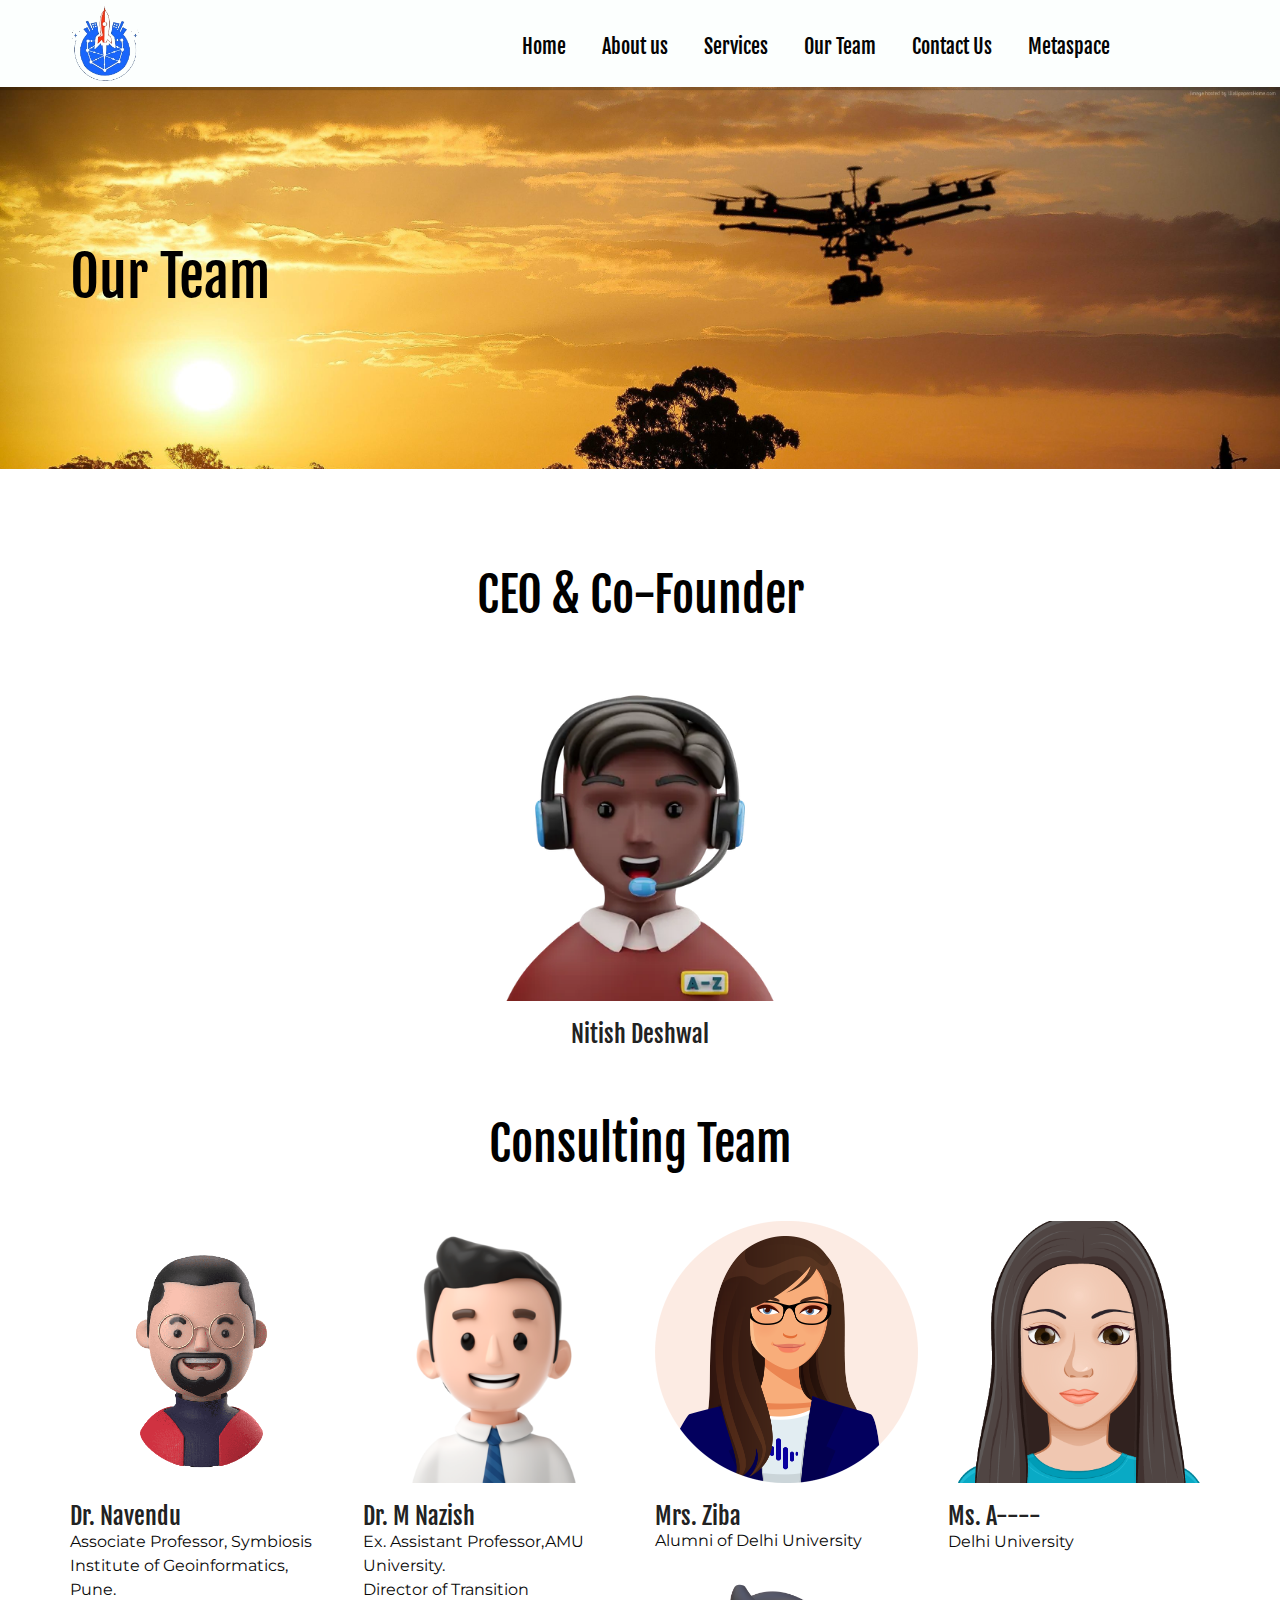
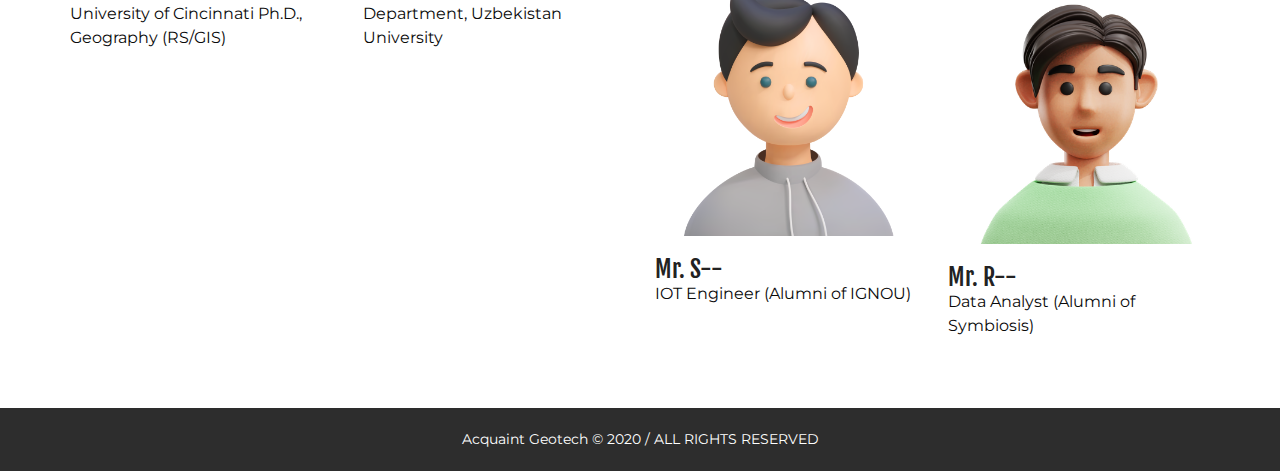
<file: new/new/team.html>
<!doctype html>
<html>

<head>
<meta charset="UTF-8">
<meta http-equiv="X-UA-Compatible" content="IE=edge">
<meta name="viewport" content="width=device-width, initial-scale=1">
<title>Acquaint Geotech</title>
<link href="style.css" rel="stylesheet" type="text/css">
<link href="bootstrap.css" rel="stylesheet" type="text/css">
<link href="font-awesome.min.css" rel="stylesheet" type="text/css">
<link href="color.css" rel="stylesheet" type="text/css">
<link href="responsive.css" rel="stylesheet" type="text/css">
<link href="prettyPhoto.css" rel="stylesheet" type="text/css">
<link href="owl.carousel.css" rel="stylesheet" type="text/css">
<link href="prettyPhoto.css" rel="stylesheet" type="text/css">
</head>
<body>
<div id="wrapper"> 
  <!--HEADER START-->
  <header id="header">
    
    <section class="logo-row">
      <div class="container"> <strong class="logo" ><a href="index-2.html"><img style="width:70px;" src="images/Logo-new.png" alt="logo"></a></strong>
        <div class="navigation-section">
          <nav class="navbar navbar-inverse">
            <div class="navbar-header">
              <button type="button" class="navbar-toggle" data-toggle="collapse" data-target=".navbar-collapse"> <span class="icon-bar"></span> <span class="icon-bar"></span> <span class="icon-bar"></span> </button>
            </div>
            <div id="navbar" class="collapse navbar-collapse">
              <ul class="nav navbar-nav" id="nav-id">
                <li><a href="index.html">Home</a></li>
               <li><a href="about.html">About us</a></li>
                <li><a href="services.html">Services</a></li>

                <li><a href="team.html">Our Team</a></li>
                <li><a href="contact.html">Contact Us</a></li>
                <li><a href="meta.html">Metaspace</a></li>

              </ul>
            </div>
          </nav>
        </div>
      </div>
    </section>
  </header>
  <!--HEADER END--> 
  
  <!--INNER BANNER START-->
  <div id="inner-banner">
    <div class="container">
      <h1 style="color: black;">Our Team</h1>
    </div>
  </div>
  <!--INNER BANNER END-->
  
  <div id="main"> 
    
    
    <!--PROVIDE SECTION START-->
    <section class="team-new">
      <div class="container">
        <div class="heading-center"> 
          <h2 style="color:black; margin-bottom:30px;">CEO & Co-Founder</h2>
            <div class="col-md-4 col-sm-4">
            </div>
          <div class="col-md-4 col-sm-4">
          <div class="provide-box"> <img src="images/AVN.webp" alt="img"></div>
              <div class="caption">
                <div class="holder">
                  <h4><a href="services-detail.html">Nitish Deshwal  </a></h4>
                 </div>
              </div>
            </div>
             <div class="col-md-4 col-sm-4">
            </div>
        </div>
        
    <div class="heading-center"> 
          <h2 style="color:black; margin-bottom:30px; margin-top:50px;">Consulting Team</h2>
        </div>
        
        <div class="row">
         
   		 <div class="col-md-3 col-sm-3">
            <div class="provide-box"> <img src="images/av15.png" alt="img"></div>
            <div class="caption">
                <div class="holder">
                  <h4><a href="services-detail.html">Dr. Navendu </a></h4>
                  <p>Associate Professor, Symbiosis Institute of Geoinformatics, Pune.<br>
                  University of Cincinnati Ph.D., Geography (RS/GIS) <br><br><br><br><br></p>
                </div>
              </div>
          </div>
		   <div class="col-md-3 col-sm-3">
            <div class="provide-box"> <img src="images/av7.png" alt="img"></div>
            <div class="caption">
                <div class="holder">
                  <h4><a href="services-detail.html">Dr. M Nazish</a></h4>
                  <p>Ex. Assistant Professor,AMU University.
                  <br>Director of Transition Department, Uzbekistan University<br><br><br><br><br></P>
                </div>
              </div>
          </div>
          <div class="col-md-3 col-sm-3">
            <div class="provide-box"> <img src="images/avg4.png" alt="img"></div>
            <div class="caption">
                <div class="holder">
                  <h4><a href="services-detail.html">Mrs. Ziba </a></h4>
                  <p>Alumni of Delhi University</p>
                  <p> </p>
                </div>
              </div>
          </div>
          
         
		  <div class="col-md-3 col-sm-3">
            <div class="provide-box"> <img src="images/avg2.png" alt="img"></div>
            <div class="caption">
                <div class="holder">
                  <h4><a href="services-detail.html">Ms. A---- </a></h4>
                  <p>Delhi University</p>
                  
                </div>
              </div>
          </div>
          <br>
          <br>
          <div class="col-md-3 col-sm-3">
            <div class="provide-box"> <img src="images/av8.webp" alt="img"></div>
            <div class="caption">
                <div class="holder">
                  <h4><a href="services-detail.html">Mr. S--</a></h4>
                  <p>IOT Engineer (Alumni of IGNOU)</p>
				  <p> </p>
                </div>
              </div>
          </div>
		   <div style="margin-top:30px;" class="row">
         <div class="col-md-3 col-sm-3">
            <div class="provide-box"> <img src="images/av9.webp" alt="img"></div>
            <div class="caption">
                <div class="holder">
                  <h4><a href="services-detail.html">Mr. R--</a></h4>
                  <p>Data Analyst (Alumni of Symbiosis)</p>
				  <p> </p>
                  </div>
              </div>
          </div>
		 </div>
		 
		 </div>
         
         
         
        
        
         
      </div>
       
    </section> 
    <!--PROVIDE SECTION END--> 
   
  
  
  <!--FOOTER START-->
<footer>
   <section class="footer-section-3">
      <div class="container"> 
      	<div style="text-align:center;"><strong class="copyrights">Acquaint Geotech &copy; 2020 / ALL RIGHTS RESERVED</strong></div>
        <!--<div class="pull-right"><strong class="copyrights">Design by : Star Web Maker</strong></div>-->
      </div>
    </section>
  </footer>
  <!--FOOTER END--> 
</div>
<script src="jquery.js"></script> 
<script src="bootstrap.min.js"></script> 
<script src="owl.carousel.min.js"></script> 
<script src="jquery.prettyPhoto.js"></script> 
<script src="custom.js"></script>
</body>


</html>
</file>
<file: new/new/style.css>
@import url('https://fonts.googleapis.com/css?family=Fjalla+One|Montserrat:300,400,400i,500,600,700');
/*

End of Table of Conten*/
html{
	overflow-x: hidden;

}
.textbox{
	box-shadow: 0px 0px 10px 10px  rgba(226, 226, 226, 0.8);
	border: 2px solid black;
}
body {
	margin: 0;
	padding: 0;
	font-family: 'Montserrat', sans-serif;
}
body h1, body h2, body h3, body h4, body h5, body h6 {
	font-family: 'Fjalla One', sans-serif;
	color: #222;
	margin: 0;
}
#nav-id li::-webkit-outer-spin-button,
#nav-id li::-webkit-inner-spin-button {
	-webkit-appearance: none;
	margin: 0;
}
#nav-id li a:hover{
	color:#0a0a0a;
	font-weight:100;
}
#nav-id li:hover{
	transform: scale(1.5);
}

body h1 {
	font-size: 56px;
	margin: 0;
}
body h2 {
	font-size: 48px;
	margin: 0;
}
body h3 {
	font-size: 30px;
	margin: 0;
}
body h4 {
	font-size: 24px;
	margin: 0;
}
body h5 {
	margin: 0;
}
body h6 {
	font-size: 16px;
	margin: 0;
}
body p {
	font-size: 16px;
	line-height: 24px;
	color: #0a0a0a;
	margin: 0 0 20px 0;
	font-family: 'Montserrat', sans-serif;
}
.heading-center {
	float: left;
	width: 100%;
	text-align: center;
	margin-bottom: 20px;
}
.heading-left {
	float: left;
	width: 100%;
	text-align: left;
	margin-bottom: 20px;
}
.heading-center span, .heading-left span {
	display: block;
	font: 400 20px/24px 'Montserrat', sans-serif;
	padding: 0 0 5px 0;
}
.text-box {
	float: left;
	width: 100%;
	position: relative;
}
.btn-row {
	display: block;
	width: 100%;
	float: left;
	text-align: center;
}
body .padd-top-100 {
	padding-top: 100px;
}
/*******************************HEADER START********************************/
#header {
	float: left;
	width: 100%;
	position: relative;
}
.topbar {
	float: left;
	width: 100%;
	padding: 14px 0;
}
.topbar .left-box {
	float: left;
}
.topbar .left-box ul {
	padding: 0;
	margin: 0;
	list-style: none;
}
.topbar .left-box ul li {
	float: left;
	padding: 0 20px 0 0;
	font: 400 16px/30px 'Montserrat', sans-serif;
	color: #040404;
}
.topbar .left-box ul li img {
	float: left;
	margin: 8px 8px 0 0;
}
.topbar .left-box ul li a {
	text-decoration: none;
	font: 400 16px/30px 'Montserrat', sans-serif;
	color: #040404;
}
.head-social {
	float: right;
}
.head-social ul {
	padding: 0;
	margin: 0;
	list-style: none;
}
.head-social ul li {
	float: left;
	padding: 0 0 0 5px;
}
.head-social ul li a {
	display: block;
	width: 33px;
	height: 33px;
	border-radius: 3px;
	text-align: center;
	line-height: 33px;
	background: #4a4a4a;
	font-size: 16px;
	color: #fff;
	text-decoration: none;
}
.logo-row {
	float: left;
	width: 100%;
	padding: 5px 0 5px 0;
	box-shadow: 0 3px 1px 0 rgba(0,0,0,0.19);
}
strong.logo {
	float: left;
}
.navigation-section {
	margin-right: 100px;
	/* padding: 0px 10px 20px; */
	font-size: 24px;
}

/******* Navigation Mobile Effects ***********/
.navbar-toggle .icon-bar:nth-of-type(2) {
	top: 1px;
}
.navbar-toggle .icon-bar:nth-of-type(3) {
	top: 2px;
}
.navbar-toggle .icon-bar {
	position: relative;
	transition: all 500ms ease-in-out;
}
.navbar-toggle.active .icon-bar:nth-of-type(1) {
	top: 6px;
	transform: rotate(45deg);
}
.navbar-toggle.active .icon-bar:nth-of-type(2) {
	background-color: transparent;
}
.navbar-toggle.active .icon-bar:nth-of-type(3) {
	top: -6px;
	transform: rotate(-45deg);
}
.overlay {
	display: none;
	background-color: #000;
	bottom: 0;
	left: 0;
	opacity: 0.85;
	position: fixed;
	right: 0;
	top: 0;
	z-index: 499;
}
/******* Navigation Mobile Effects ***********/

#nav-id {
	position: relative;
	z-index: 999;
}
#nav-id li {
	float: left;
}
#nav-id li.active {
	position: relative;
}
#nav-id li.active:before {
	content: '';
	position: absolute;
	left: 0;
	right: 0;
	margin: auto;
	bottom: -27px;
	width: 100%;
	height: 2px;
	background: #fff;
}
#nav-id li a {
	font-family: 'Fjalla One', sans-serif;
	font-size: 20px;
	line-height: 16px;
	font-weight: 400;
	color: #040404;
	text-decoration: none;
	padding: 0 18px;
	display: block;
	position: relative;
	z-index: 99;
}
#nav-id li:last-child a {
	padding: 0 0 0 18px;
}
.navigation-section .navbar-nav > li > a .caret {
	margin-left: 4px;
}
#nav-id li.current_page_item a {
	color: #fff;
	background: #222;
}
#nav-id li ul li.active a {
	color: #fff;
	padding: 8px 10px;
}
#nav-id li.active ul li a {
	background: none;
	color: #333;
}
#nav-id li ul {
	display: none;
	position: absolute;
	left: 0;
	top: 43px;
	min-width: 195px;
	margin: 0;
	border-radius: 0;
	box-shadow: none;
	border: 0;
	border-top: 2px solid #4a4a4a;
	background: #fafafa;
	box-shadow: 0 5px 12px rgba(0,0,0,0.10);
	-moz-box-shadow: 0 5px 12px rgba(0,0,0,0.10);
	-webkit-box-shadow: 0 5px 12px rgba(0,0,0,0.10);
	padding: 0;
	list-style: none;
	z-index: 999;
}
#nav-id li ul li > ul {
	position: absolute;
	left: 100%;
	top: 0;
	width: 200px;
	padding: 0;
	margin: 0;
	box-shadow: none;
	border-radius: 0;
}
#nav-id li ul li {
	float: none;
	width: 100%;
	padding: 0;
	margin: 0;
	background: none;
	position: relative;
}
#nav-id li ul li a:before {
	content: '';
	position: absolute;
	left: 0;
	top: 0;
	width: 0;
	height: 100%;
	color: #fff;
	z-index: -1;
	transition: all 0.5s ease-in;
	-moz-transition: all 0.5s ease-in;
	-webkit-transition: all 0.5s ease-in;
}
#nav-id li ul li a:hover:before {
	width: 100%;
}
#nav-id li ul li a:hover {
	color: #fff;
	background: #4a4a4a;
}
#nav-id li ul li a .fa {
	float: right;
	line-height: 18px;
}
#nav-id li ul li a {
	font-family: 'Fjalla One', sans-serif;
	white-space: normal;
	background: none;
	font-size: 13px;
	line-height: 20px;
	font-weight: 400;
	color: #222;
	text-align: left;
	padding: 8px 20px;
	display: block;
	margin: 0;
	position: relative;
	z-index: 9;
}
#nav-id li ul li:last-child a {
	padding: 8px 20px;
}
.navigation-section .navbar-inverse {
	background-color: transparent;
	border-color: transparent;
}
.navigation-section .navbar {
	border-radius: 0;
}
.navigation-section .navbar {
	border: 0;
	margin: 34px 0 0 0;
	min-height: 0;
	float: right;
}
.navigation-section .navbar-inverse .navbar-collapse, .navbar-inverse .navbar-form {
	background: none;
	padding: 0;
}
.navigation-section .navbar-inverse .navbar-nav > .active > a, .navigation-section .navbar-inverse .navbar-nav > .active > a:hover, .navigation-section .navbar-inverse .navbar-nav > .active > a:focus {
	color: #222;
	background: none;
}
.navigation-section .navbar-inverse .navbar-nav > .open > a, .navigation-section .navbar-inverse .navbar-nav > .open > a:hover, .navigation-section .navbar-inverse .navbar-nav > .open > a:focus {
	background: none;
}
/*******************************HEADER END********************************/


/*************************************BANNER START*************************************/
#banner {
	float: left;
	width: 100%;
	position: relative;
}
#banner img {
	display: block;
	width: 100%;
}
#banner .caption {
	position: absolute;
	left: 0;
	top: 240px;
	width: 100%;
}
#banner .caption .holder {
	width: 100%;

	/* float: left; */
}
#banner .caption strong {
	display: block;
	font: 400 31px/31px 'Montserrat', sans-serif;
	color: #fff;
	text-shadow: 0 0 4px rgba(0,0,0,0.4);
	padding: 0 0 15px 0;
	
}
#banner .caption h1 {
	display: block;
	font: 400 70px/100px 'Fjalla One', sans-serif;
	color: #fff;
	margin: 0 0 25px 0;
	text-shadow: 0 0 4px rgba(0,0,0,0.4);
	font-size: 100px;
}
#banner .caption a.btn-more {
	float: left;
	border-radius: 3px;
	padding: 18px 45px;
	text-decoration: none;
	color: #010101;
	
	font: 400 16px/16px 'Montserrat', sans-serif;
	background: linear-gradient(to left , rgb(225, 2, 2), rgb(250, 164, 102),rgb(252,252,252));
}
#banner .caption a.btn-more:active{
	transform: scale(0.9);
}
#banner .caption a.btn-more:hover{
	background: linear-gradient(to right , rgb(225, 2, 2), rgb(250, 164, 102),rgb(252,252,252));
	color:#222;
	transform: scale(1.5);
}
/*************************************BANNER END*************************************/

/******************************HOME ABOUT US SECTION START*******************************/
.home-about-section {
	float: left;
	width: 100%;
	padding: 100px 0;
	background: linear-gradient(to left , rgb(225, 2, 2), rgb(250, 164, 102),rgb(252,252,252));
}
.home-about-section .text-box h2{
	margin: 0 0 30px 0;
	padding-top: 5vw;

}
.welcome-icon-row {
	float: left;
	width: 100%;
}
.welcome-icon-row a {
	float: left;
	width: 97px;
	height: 97px;
	margin: 0 30px 30px 0;
}
.welcome-icon-row a:hover {
	background: #4a4a4a;
}
.home-about-section .text-box a.btn-more {
	float: left;
	border: 1px solid;
	border-radius: 3px;
	padding: 17px 45px;
	text-decoration: none;
	font: 400 16px/16px 'Montserrat', sans-serif;
}
.text-box a.btn-more:hover {
	color: #fff;
	text-decoration: none;
}
.home-about-section .thumb {
	float: left;
	width: 100%;
	position: relative;
}
.home-about-section .thumb img {
	width: 100%;
	display: block;
	margin: 0px 0 0 0;
}
.home-about-section .thumb:before {
	content: '';
	position: absolute;
	right: 0;
	top: 0;
	width: 20px;
	height: 100%;
	z-index: 99;
}
.home-about-section .thumb:after {
	content: '';
	position: absolute;
	right: 0;
	top: 0;
	width: 100%;
	height: 20px;
	z-index: 99;
}
.home-about-section .thumb:hover{
	transform:  scale(1.3);
	transition: 500ms;
}
.home-about-section .thumb:hover:before{
	right:inherit;
	
	left:0;
}
.home-about-section .thumb:hover img{
	margin:0;
}
.home-about-section .thumb span {
	position: relative;
	float: left;
	width: 100%;
}
.home-about-section .thumb span:before {
	content: '';
	position: absolute;
	left: 0;
	bottom: 0;
	width: 100%;
	height: 48px;
	background: url(../images/welcome-img-shadow.png) no-repeat left bottom;
}
/******************************HOME ABOUT US SECTION END*******************************/

/**********************************WELCOME SECTION START***********************************/
.welcome-section {
	float: left;
	width: 100%;
	padding: 100px 0 0px 0;
	background: url(images/welcome-bg.jpg) no-repeat left top/cover;
	margin-bottom:100px;

}
.welcome-section .heading-center span, .welcome-section .heading-center h2 {
	color: #f9f8f8;
}
.welcome-section .welcome-box {
	float: left;
	
	width: 100%;
	background: #fff;
	padding: 18px 20px 20px 20px;
	height: 200px;
	box-sizing: border-box;
	-moz-box-sizing: border-box;
	-webkit-box-sizing: border-box;
	position: relative;
	margin-bottom: 30px;
	overflow: hidden;
}
.welcome-box .holder h2 a{
	text-decoration: none;
}
.welcome-section .welcome-box:before {
	content: '';
	position: absolute;
	left: 0;
	top: 0;
	width: 0;
	height: 100%;
}
.welcome-section .welcome-box:hover{
	transform:  scale(1.3);
	transition: 500ms;
}

.heading-center h2 a{
	text-decoration: none;
}

.post-box{
	margin-bottom:25px;
}

.welcome-section .welcome-box .holder {
	float: left;
	width: 100%;
	position: relative;
}
.welcome-section .welcome-box h3 {
	float: left;
	margin: 0 0 10px 0;
}
.welcome-section .welcome-box h3 a {
	text-decoration: none;
	line-height: 40px;
}
.welcome-section .welcome-box h3 a span {
	display: block;
}
.welcome-section .welcome-box b {
	margin-right: 10px;
}
#landscape{
	display: flex;
	justify-content: center;
	align-items: center;
	margin-left: 43.5vh;
}
.welcome-section .welcome-box b.icon-1 {
	float: right;
	width: 70px;
	height: 66px;
	border-radius: 8px;
	border: 1px solid #d6d6d6;
	background-image: url(../images/w-icon-1.png);
	background-repeat: no-repeat;
	background-position: 0 0;
	position: relative;
}
.welcome-section .welcome-box b:before {
	content: '';
	position: absolute;
	right: -100%;
	width: 100%;
	height: 1px;
	top: 0;
	bottom: 0;
	margin: auto;
}
.welcome-section .welcome-box b.icon-2 {
	float: right;
	width: 70px;
	height: 66px;
	border-radius: 8px;
	border: 1px solid #d6d6d6;
	background-image: url(../images/w-icon-2.png);
	background-repeat: no-repeat;
	background-position: 0 0;
	position: relative;
}
.welcome-section .welcome-box b.icon-3 {
	float: right;
	width: 70px;
	height: 66px;
	border-radius: 8px;
	border: 1px solid #d6d6d6;
	background-image: url(../images/w-icon-3.png);
	background-repeat: no-repeat;
	background-position: 0 0;
	position: relative;
}
.welcome-section .welcome-box b.icon-4 {
	float: right;
	width: 70px;
	height: 66px;
	border-radius: 8px;
	border: 1px solid #d6d6d6;
	background-image: url(../images/w-icon-4.png);
	background-repeat: no-repeat;
	background-position: 0 0;
	position: relative;
}
.welcome-section .welcome-box b.icon-5 {
	float: right;
	width: 70px;
	height: 66px;
	border-radius: 8px;
	border: 1px solid #d6d6d6;
	background-image: url(../images/w-icon-5.png);
	background-repeat: no-repeat;
	background-position: 0 0;
	position: relative;
}
.welcome-section .welcome-box b.icon-6 {
	float: right;
	width: 70px;
	height: 66px;
	border-radius: 8px;
	border: 1px solid #d6d6d6;
	background-image: url(../images/w-icon-6.png);
	background-repeat: no-repeat;
	background-position: 0 0;
	position: relative;
}
.welcome-section .welcome-box p {
	clear: both;
	margin: 0 0 15px 0;
}
.welcome-section .welcome-box a.btn-more {
	background-image: url(../images/arrow-icon.png);
	background-repeat: no-repeat;
	background-position: 110px 7px;
	display:block;
	text-decoration: none;
	font: 400 19px/19px 'Montserrat', sans-serif;
    padding-top: 15px;
}
/* .welcome-section .welcome-box:hover a.btn-more {
	 background-position: 95px 4px;
	 color: #fff; 
} */
.welcome-section .welcome-box:hover p, .welcome-section .welcome-box:hover h3 a {
	color: #fff;
}
.welcome-section .welcome-box:hover b.icon-1, .welcome-section .welcome-box:hover b.icon-2, .welcome-section .welcome-box:hover b.icon-3, .welcome-section .welcome-box:hover b.icon-4, .welcome-section .welcome-box:hover b.icon-5, .welcome-section .welcome-box:hover b.icon-6 {
	background-color: #fff;
	background-position: 0 -66px;
}
.welcome-section .welcome-box:hover:before {
	width: 100%;
}
.services {
	background: none;
}
.services .welcome-box {
	border: 1px solid #ccc;
}
.services .pagination-box {
	margin: 30px 0 0 0;
}
/**********************************WELCOME SECTION END***********************************/

/********************************EVENT SECTION START********************************/
.event-section {
	float: left;
	width: 100%;
	padding: 100px 0 100px 0;
}
.event-detail .post-author-box {
	padding: 0;
	margin: 0;
	border: 0;
}
.event-detail .comment-form {
	margin: 20px 0 0 0;
}
.event-detail-row {
	position: absolute;
	left: 0;
	bottom: 0;
	background: rgba(0,0,0,0.7);
	padding: 20px 0;
	width: 100%;
}
.event-detail-row ul {
	padding: 0 0 0 20px;
	margin: 0;
	list-style: none;
}
.event-detail-row ul li {
	float: left;
	padding: 0 20px 0 0;
	font: 300 14px/14px 'Montserrat', sans-serif;
	color: #fff;
}
.event-detail-row ul li .fa {
	font-size: 16px;
	padding: 0 8px 0 0;
}
.blog-detail .frame {
	position: relative;
}
.event-section .event-box {
	float: left;
	width: 100%;
	position: relative;
	margin-bottom: 70px;
}
.event-section .event-box:hover .frame img{
	opacity:0.6;
}
.event-section .event-box:hover .text-box{
	width:300px;
	top:30px;
}
.event-section .event-box:hover .text-box h3 a{
	text-decoration:none;
}
.event-section .event-box .frame {
	float: left;
	box-shadow: 0 2px 5px 0 rgba(0,0,0,0.29);
	background:#000;
}
.event-section .event-box .text-box {
	width: 290px;
	border: 1px solid #ccc;
	padding: 30px 16px;
	background: #fff;
	position: absolute;
	right: 0;
	top: 40px;
}
.event-section .event-box .text-box h3 {
	margin: 0 0 15px 0;
}
.event-section .event-box .text-box h3 a {
	line-height: 36px;
	text-decoration: none;
}
.event-section .event-box .text-box span.loaction {
	display: block;
	font: 400 14px/24px 'Montserrat', sans-serif;
	color: #777;
	position: relative;
	padding: 0 0 10px 20px;
}
.event-section .event-box .text-box span.loaction .fa {
	position: absolute;
	left: 0;
	top: 3px;
	font-size: 16px;
}
.event-section .event-box .time-row {
	float: left;
	width: 100%;
	border-bottom: 1px solid #ccc;
	border-top: 1px solid #ccc;
	padding: 14px 0;
	margin: 0 0 15px 0;
}
.event-section .event-box b.date {
	float: left;
	font: 400 14px/23px 'Montserrat', sans-serif;
	color: #777;
	margin: 0 20px 0 0;
}
.event-section .event-box b.time {
	float: left;
	font: 400 14px/23px 'Montserrat', sans-serif;
	color: #777;
}
.event-section .event-box b img {
	float: left;
	margin: 0 12px 0 0;
}
.event-section .event-box a.btn-read {
	background: url(../images/arrow-icon.png) no-repeat 105px -8px;
	text-decoration: none;
	font: 400 16px/16px 'Montserrat', sans-serif;
	color: #222;
	display: block;
}
.event-section .event-box a.btn-read:hover{
	background: url(../images/arrow-icon.png) no-repeat 100px -8px;
}
.event-section a.btn-more {
	display: inline-block;
	padding: 16px 45px;
	color: #fff;
	border-radius: 3px;
	text-decoration: none;
	font: 400 16px/16px 'Montserrat', sans-serif;
}
.event-section a.btn-more:hover{
	background:#222;
	color:#fff;
}
/********************************EVENT SECTION END********************************/

/***********************************PORTFOLIO SECTION START**********************************/
.portfolio-section {
	float: left;
	width: 100%;
	padding: 0 0 100px 0;
}
.portfolio-box {
	float: left;
	width: 100%;
	margin-bottom: 8px;
}
.portfolio-box .frame {
	float: left;
	width: 100%;
	box-shadow: 0 2px 5px rgba(0,0,0,0.3);
	-moz-box-shadow: 0 2px 5px rgba(0,0,0,0.3);
	-webkit-box-shadow: 0 2px 5px rgba(0,0,0,0.3);
	position: relative;
	overflow: hidden;
}
.portfolio-box .frame .caption {
	position: absolute;
	left: 0;
	top: 0;
	width: 100%;
	height: 100%;
}
.portfolio-box .frame .caption:before {
	content: '';
	position: absolute;
	left: 0;
	right: 0;
	margin: auto;
	top: -100%;
	width: 100%;
	height: 50%;
	opacity: 0.5;
}
.portfolio-box .frame .caption:after {
	content: '';
	position: absolute;
	left: 0;
	right: 0;
	margin: auto;
	bottom: -100%;
	width: 100%;
	height: 50%;
	opacity: 0.5;
}
.portfolio-box .frame img {
	display: block;
	width: 100%;
}
.portfolio-section .container-fluid {
	padding: 0;
}
.portfolio-section .col-md-4 {
	padding: 0 4px;
}
.portfolio-box .frame a.zoom {
	position: absolute;
	left: 0;
	right: 0;
	top: 0;
	bottom: 0;
	margin: auto;
	background: url(../images/zoom-icon.png) no-repeat center center;
	width: 75px;
	height: 75px;
	z-index: 9;
	opacity: 0;
}
.portfolio-box .frame:hover .caption:before {
	top: 0;
}
.portfolio-box .frame:hover .caption:after {
	bottom: 0;
}
.portfolio-box .frame:hover a.zoom {
	opacity: 1;
}
.portfolio-section a.btn-more {
	display: inline-block;
	color: #fff;
	border-radius: 5px;
	padding: 15px 90px;
	font: 400 16px/16px 'Montserrat', sans-serif;
	text-decoration: none;
	margin: 52px 0 0 0;
}
/***********************************PORTFOLIO SECTION END**********************************/

/*************************************BLOG SECTION START**************************************/
.blog-section {
	float: left;
	width: 100%;
	padding: 0 0 75px 0;
}
.blog-section .holder {
	width: 1470px;
	margin: 0 auto;
	display: block;
	overflow: hidden;
}
.blog-section .post-box {
	float: left;
	width: 100%;
}
.blog-section .post-box:hover .frame img{
	opacity:0.6;
}
.blog-section .post-box:hover .text-box h3 a, .blog-section .post-box:hover .text-box h4 a{
	text-decoration:none
}
.blog-section .post-box:hover .detail-row ul li a{
	color:#222;
}
.blog-section .post-box:hover .text-box a.btn-more{
	color:#222;
	text-decoration:none;
}
.blog-section .post-box .frame {
	float: left;
	width: 100%;
	margin: 0 0 25px 0;
	position: relative;
	background:#000;
}
.blog-section .post-box .frame strong.date {
	position: absolute;
	left: 0;
	top: 0;
	width: 53px;
	height: 52px;
	font: 400 16px 'Montserrat', sans-serif;
	color: #fff;
	text-align: center;
	padding: 5px 0 0 0;
}
.blog-section .post-box .frame strong.date span {
	display: block;
	font-weight: 300;
}
.blog-section .post-box .frame img {
	display: block;
	width: 100%;
	height: auto;
}
.blog-section .post-box .text-box {
	float: left;
	width: 100%;
}
.blog-section .post-box .text-box h3 {
	margin: 0 0 15px 0;
}
.blog-section .post-box .detail-row {
	float: left;
	width: 100%;
	padding: 0 0 10px 0;
}
.blog-section .post-box .detail-row ul {
	padding: 0;
	margin: 0;
	list-style: none;
}
.blog-section .post-box .detail-row ul li {
	float: left;
	padding: 0;
	position: relative;
}
.blog-section .post-box .detail-row ul>li+li:before {
	padding: 0 18px;
	content: "//";
}
.blog-section .post-box .detail-row ul li a {
	text-decoration: none;
	font: 400 14px/14px 'Montserrat', sans-serif;
}
.blog-section .post-box a.btn-more {
	float: left;
	font: 400 16px/16px 'Montserrat', sans-serif;
	text-decoration: none;
}
.blog-section .post-box a.btn-more:hover {
	background: none;
}
.blog-section .post-box .text-box h4 {
	margin: 0 0 15px 0;
}
.blog-section .post-box .text-box p {
	margin: 0 0 15px 0;
}
.blog-page {
	padding: 100px 0;
}
.blog-page .post-box .text-box {
	border-top: 2px solid;
	padding: 15px 0 0 0;
}
.blog-page .post-box .text-box h4 {
	position: relative;
	margin: 0 0 30px 0;
	clear: both;
}
.blog-page .post-box .text-box h4:before {
	content: '';
	position: absolute;
	left: 0;
	bottom: -14px;
	width: 34px;
	height: 2px;
}
.blog-section.blog-page .post-box a.btn-more {
	color: #222;
}
.blog-page .post-box .frame {
	margin: 0;
}
.blog-page .post-box {
	margin-bottom: 50px;
}
.blog-page .pagination-box {
	margin: 10px 0 0 0;
}
/*************************************BLOG SECTION END**************************************/

/********************FOOTER SECTION START*********************/
#footer {
	float: left;
	width: 100%;
	background: #313131;
	padding: 60px 0 0 0;
}
.footer-section-1 {
	float: left;
	width: 100%;
}
.footer-box {
	float: left;
	width: 100%;
}
.footer-box h4 {
	color: #fff;
	margin: 0 0 25px 0;
}
.footer-box p {
	color: #ccc;
}
.footer-social {
	float: left;
	width: 100%;
}
.footer-social ul {
	padding: 0;
	margin: 0;
	list-style: none;
}
.footer-social ul li {
	float: left;
	padding: 0 0 0 5px;
}
.footer-social ul li a {
	display: block;
	width: 33px;
	height: 33px;
	border-radius: 3px;
	text-align: center;
	line-height: 33px;
	background: #4a4a4a;
	font-size: 16px;
	color: #fff;
	text-decoration: none;
}
.links-widget {
	float: left;
	width: 100%;
}
.links-widget ul {
	padding: 0;
	margin: 0;
	list-style: none;
}
.links-widget ul li {
	display: block;
	overflow: hidden;
	line-height: 14px;
	padding: 20px 0 0 0;
}
.links-widget ul li:first-child {
	padding: 0;
}
.links-widget ul li a {
	font: 400 14px/14px 'Montserrat', sans-serif;
	color: #ccc;
	text-decoration: none;
}
.links-widget ul li a:hover{
	color:#fff;
}
.links-widget ul li a .fa {
	padding: 0 10px 0 0;
	font-size: 18px;
}
.footer-box .recent-widget {
	float: left;
	width: 100%;
}
.footer-box .recent-widget ul {
	padding: 0;
	margin: 0;
	list-style: none;
}
.footer-box .recent-widget ul li {
	display: block;
	overflow: hidden;
	padding: 20px 0 0 0;
}
.footer-box .recent-widget ul li:hover .thumb img{
	opacity:0.7;
}
.footer-box .recent-widget ul li:first-child {
	padding: 0;
}
.footer-box .recent-widget ul li .thumb {
	float: left;
	background:#000;
	margin: 0 15px 0 0;
}
.footer-box .recent-widget ul li .thumb img {
	display: block;
	width: 100%;
}
.footer-box .recent-widget ul li .text-col {
	overflow: hidden;
}
.footer-box .recent-widget ul li .text-col h6 a {
	text-decoration: none;
	display: block;
	color: #fbfbfb;
}
.footer-box .recent-widget ul li .text-col h6 {
	font: 400 14px/18px 'Montserrat', sans-serif;
	margin: 0 0 0 0;
}
.footer-box .recent-widget ul li:hover .text-col h6 a{
	text-decoration:none;
}
.footer-box .recent-widget ul li:hover .text-col span{
	color:#fff;
}
.footer-box .recent-widget ul li .text-col span {
	display: block;
	color: #919191;
	font: 400 14px/14px 'Montserrat', sans-serif;
}
.footer-gallery {
	float: left;
	width: 100%;
}
.footer-gallery ul {
	padding: 0;
	margin: 0 -14px 0 0;
	list-style: none;
}
.footer-gallery ul li {
	float: left;
	overflow: hidden;
	border-radius: 3px;
	margin: 0 14px 14px 0;
	background:#000;
}
.footer-gallery ul li:hover img{
	opacity:0.5;
}
.footer-section-2 {
	float: left;
	width: 100%;
	margin: 10px 0 60px 0;
}
.footer-section-2 strong.title {
	display: block;
	font: 400 24px/24px 'Fjalla One', sans-serif;
	color: #fff;
	padding: 0 0 10px 0;
}
.footer-section-2 span {
	display: block;
	font: 400 14px/14px 'Montserrat', sans-serif;
	color: #ccc;
}
.footer-section-2 form {
	float: left;
	width: 100%;
}
.footer-section-2 form input[type="text"] {
	float: left;
	width: 100%;
	height: 45px;
	border-radius: 5px;
	border: 0;
	padding: 0 40px;
	box-sizing: border-box;
	-moz-box-sizing: border-box;
	-webkit-box-sizing: border-box;
	font: 400 14px 'Montserrat', sans-serif;
	color: #777;
}
.footer-section-2 form input[type="submit"] {
	float: left;
	width: 100%;
	border-radius: 5px;
	height: 45px;
	border: 0;
	font: 400 16px 'Montserrat', sans-serif;
	color: #fff;
}
.footer-section-2 form input[type="submit"]:hover{
	background:#fff;
	color:#222;
}
.footer-section-2 form input::-webkit-input-placeholder {
 color:#777;
 opacity:1;
}
.footer-section-2 form input:-moz-placeholder {
 color:#777;
 opacity:1;
}
.footer-section-2 form input::-moz-placeholder {
 color:#777;
 opacity:1;
}
.footer-section-2 form input:-ms-input-placeholder {
 color:#777;
 opacity:1;
}
.footer-section-3 {
	float: left;
	width: 100%;
	background: #2d2d2d;
	padding: 20px 0;
}
.footer-section-3 strong.copyrights {
	font: 400 14px/23px 'Montserrat', sans-serif;
	color: #fff;
}
.footer-menu {
	float: right;
}
.footer-menu ul {
	padding: 0;
	margin: 0;
	list-style: none;
}
.footer-menu ul li {
	float: left;
	padding: 0;
}
.footer-menu ul li a {
	text-decoration: none;
	font: 400 14px/14px 'Fjalla One', sans-serif;
	color: #ccc;
}
.footer-menu ul > li + li::before {
	padding: 0 15px;
	content: "|";
	color: #ccc;
}
.footer-menu ul li a:hover {
	text-decoration: none;
}
/********************FOOTER SECTION END*********************/

/*****************************INNER BANNER START******************************/
#inner-banner {
	float: left;
	width: 100%;
	background: url(images/drone.jpg) no-repeat left top/cover;
	padding: 160px 0;
}
#inner-banner h1 {
	float: left;
	color: #fff;
}
#inner-banner .breadcrumb {
	float: right;
	margin: 10px 0 0 0;
	padding: 0;
	list-style: none;
	background: none;
}
#inner-banner .breadcrumb li {
	float: left;
	padding: 0;
	font: 400 24px/24px 'Montserrat', sans-serif;
	color: #fff;
}
#inner-banner .breadcrumb > li + li::before {
	padding: 0 6px;
	color: #fff;
	content: "//";
}
#inner-banner .breadcrumb li a {
	text-decoration: none;
	font: 400 24px/24px 'Montserrat', sans-serif;
	color: #fff;
}
.drone-2{
	width: 40%;
	height: 40%;
	margin-left: 58%;
}
/*****************************INNER BANNER END******************************/

/**********************************PAGINATION SECTION START***********************************/
.pagination-box {
	float: left;
	width: 100%;
}
.pagination-box .pagination {
	display: block;
	padding-left: 0;
	margin: 0;
	border-radius: 0;
	text-align: center;
}
.pagination-box .pagination > li {
	display: inline-block;
	padding: 0 2px;
}
.pagination-box .pagination > li:first-child > a, .pagination-box .pagination > li:first-child > span {
	margin-left: 0;
	border-top-left-radius: 3px;
	border-bottom-left-radius: 3px;
}
.pagination-box .pagination > li > a, .pagination > li > span {
	position: relative;
	float: left;
	padding: 8px 15px;
	margin: 0;
	border-radius: 3px;
	font: 300 20px/20px 'Montserrat', sans-serif;
	color: #777;
	text-decoration: none;
	background-color: #fff;
	border: 1px solid #ccc;
}
.pagination-box .pagination > li > a:hover, .pagination-box .pagination > li > span:hover, .pagination-box .pagination > li > a:focus, .pagination-box .pagination > li > span:focus {
	color: #fff;
	border-color: transparent;
}
.pagination-box .pagination li.active a {
	color: #fff;
	border-color: transparent;
}
.event-section .pagination-box {
	margin: 30px 0 0 0;
}
/**********************************PAGINATION SECTION END***********************************/

/*****************************EQUIPMENT SECTION START*****************************/
.equipment-section {
	float: left;
	width: 100%;
	padding: 100px 0;
}
.equipment-box {
	float: left;
	width: 100%;
	margin-bottom: 30px;
}
.equipment-box:hover .text-box h3 a{
	text-decoration:none;
}
.equipment-box:hover .text-box a.btn-video{
	background:#222;
	color:#fff;
}
.equipment-box .frame {
	float: left;
	width: 100%;
	background:#000;
	margin-bottom: 30px;
}
.equipment-box:hover .frame img{
	opacity:0.5;
}
.equipment-box .frame img {
	display: block;
	width: 100%;
}
.equipment-box .text-box {
	float: left;
	width: 100%;
}
.equipment-box .text-box h3 {
	margin: 0 0 15px 0;
}
.equipment-box .text-box .list-box {
	float: left;
	width: 100%;
	margin: 0 0 25px 0;
}
.equipment-box .text-box .list-box ul {
	padding: 0;
	margin: 0;
	list-style: none;
}
.equipment-box .text-box .list-box ul li {
	display: block;
	padding: 15px 0 0 0;
	overflow: hidden;
}
.equipment-box .text-box .list-box ul li:first-child {
	padding: 0;
}
.equipment-box .text-box .list-box ul li strong.title {
	float: left;
	width: 188px;
	font: 400 16px/16px 'Montserrat', sans-serif;
	color: #222;
}
.equipment-box .text-box .list-box ul li span {
	float: left;
	font: 400 14px/14px 'Montserrat', sans-serif;
	color: #777;
}
.equipment-box .text-box a.btn-video {
	float: left;
	border-radius: 3px;
	padding: 17px 35px;
	font: 400 16px/16px 'Montserrat', sans-serif;
	color: #fff;
	text-decoration: none;
}
.equipment-section .pagination-box {
	margin: 30px 0 0 0;
}
/*****************************EQUIPMENT SECTION END*****************************/

/*********************************VIDEO SECTION START**********************************/
.video-section {
	float: left;
	width: 100%;
	padding: 100px 0;
}
.video-box {
	float: left;
	width: 100%;
	position: relative;
	margin-bottom: 30px;
	overflow:hidden;
}
.video-box:hover img{
	transform:scale(1.1);
	-moz-transform:scale(1.1);
	-webkit-transform:scale(1.1);
}
.video-box img {
	display: block;
	width: 100%;
}
.video-box a.btn-play {
	position: absolute;
	left: 0;
	right: 0;
	top: 0;
	bottom: 0;
	margin: auto;
	background: url(../images/btn-play.png) no-repeat left top;
	width: 62px;
	height: 63px;
	outline: none;
}
.video-box iframe {
	width: 100%;
	height: 400px;
	border: 0;
}
.video-box .modal-header {
	border: 0;
	padding: 0;
}
.video-box .close {
	float: right;
	font-size: 21px;
	font-weight: bold;
	color: #000;
	width: 30px;
	height: 30px;
	text-shadow: none;
	opacity: 1;
	position: absolute;
	right: -30px;
	top: 0;
	background: #fff;
	border-radius: 100%;
}
.video-section a.btn-more {
	display: inline-block;
	border-radius: 5px;
	padding: 15px 60px;
	font: 400 16px/16px 'Montserrat', sans-serif;
	color: #fff;
	text-decoration: none;
	margin: 30px 0 0 0;
}
.video-section a.btn-more:hover{
	background:#222;
}
/*********************************VIDEO SECTION END**********************************/

/***********************************CONTACT SECTION START***********************************/
.contact-section {
	float: left;
	width: 100%;
	padding: 100px 0;
}
#main{
	background: linear-gradient(to right bottom , rgb(150, 0, 0), rgb(251, 125, 35),rgb(252,252,252));
}
.contact-section .holder {
	float: left;
	width: 100%;
	background: #fff;
	box-shadow: 0 0 8px 8px rgba(0,0,0,0.2);
	-moz-box-shadow: 0 0 8px 8px rgba(0,0,0,0.2);
	-webkit-box-shadow: 0 0 8px 8px rgba(0,0,0,0.2);
	border: 1px solid #ccc;
	padding-bottom: 50px;
}
.contact-section .holder form {
	float: left;
	width: 100%;
	padding: 40px 20px;
}
.contact-section .holder form h3 {
	text-shadow: 0 5px 5px rgba(0,0,0,0.11);
	margin: 0 0 0 0;
}
.contact-section .holder form input[type="text"] {
	float: left;
	width: 100%;
	height: 45px;
	padding: 0 20px;
	border-radius: 4px;
	background: #eee;
	border: 1px solid #ccc;
	box-sizing: border-box;
	-moz-box-sizing: border-box;
	-webkit-box-sizing: border-box;
	font: 400 16px 'Montserrat', sans-serif;
	color: #777;
	margin: 0 0 35px 0;
}
.contact-section .holder form textarea {
	float: left;
	width: 100%;
	height: 220px;
	padding: 18px 20px;
	border-radius: 4px;
	background: #eee;
	border: 1px solid #ccc;
	box-sizing: border-box;
	-moz-box-sizing: border-box;
	-webkit-box-sizing: border-box;
	font: 400 16px 'Montserrat', sans-serif;
	color: #777;
	margin: 0 0 30px 0;
	resize: none;
}
.contact-section .holder form input[type="submit"] {
	float: left;
	border-radius: 4px;
	padding: 16px 80px;
	color: #fff;
	border: 0;
	font: 400 16px 'Montserrat', sans-serif;
}
.contact-section .holder form input::-webkit-input-placeholder {
 color:#777;
 opacity:1;
}
.contact-section .holder form input:-moz-placeholder {
 color:#777;
 opacity:1;
}
.contact-section .holder form input::-moz-placeholder {
 color:#777;
 opacity:1;
}
.contact-section .holder form input:-ms-input-placeholder {
 color:#777;
 opacity:1;
}
.contact-section .holder form textarea::-webkit-input-placeholder {
 color:#777;
 opacity:1;
}
.contact-section .holder form textarea:-moz-placeholder {
 color:#777;
 opacity:1;
}
.contact-section .holder form textarea::-moz-placeholder {
 color:#777;
 opacity:1;
}
.contact-section .holder form textarea:-ms-input-placeholder {
 color:#777;
 opacity:1;
}
.contact-box {
	float: left;
	width: 100%;
	background-image: url(../images/contact-bg.png);
	background-repeat: no-repeat;
	background-position: left top;
	padding: 120px 30px 54px 30px;
}
.contact-box ul {
	padding: 0;
	margin: 0;
	list-style: none;
}
.contact-box ul li {
	display: block;
	padding: 35px 0;
	border-top: 1px solid #fff;
	position: relative;
}
.contact-box ul li:first-child {
	border: 0;
	padding: 0 0 40px 0;
}
.contact-box ul li img {
	float: left;
	margin: 0 15px 0 0;
}
.contact-box ul li .text-col {
	overflow: hidden;
}
.contact-box ul li a {
	text-decoration: none;
	display: block;
	font: 300 14px/14px 'Montserrat', sans-serif;
	color: #030303;
	padding: 0 0 5px 0;
}
.contact-box ul li p {
	font: 300 14px 'Montserrat', sans-serif;
	color: #030303;
	margin: 0 0 5px 0;
}
.contact-box ul li h4 {
	margin: 0 0 10px 0;
	color: #030303;
}
.contact-section .heading-left {
	margin-bottom: 35px;
}
/***********************************CONTACT SECTION END***********************************/

/*****************************************PROVIDE SECTION START*****************************************/
.provide-section {
	float: left;
	width: 100%;
	height: 504px;
	background: url(../images/provide-bg.jpg) no-repeat left top;
	padding: 100px 0 0 0;
	margin-bottom: 198px;
}

.team-new {
	float: left;
	width: 100%;
	padding: 100px 0 0 0;
	margin-bottom: 50px;
}



.provide-section .heading-center span, .provide-section .heading-center h2 {
	color: #fff;
}
.provide-box {
	float: left;
	width: 100%;
	overflow: hidden;
	position: relative;
}
.provide-box:hover{
	transform: scale(1.5);
}
.provide-box img {
	display: block;
	width: 100%;
	height: auto;
	margin-bottom: 20px;
}
.provide-box .caption {
	position: absolute;
	left: 0;
	top: 0;
	width: 100%;
	height: 100%;
}
.provide-box .caption .holder {
	position: absolute;
	left: -150%;
	bottom: 0;
	padding: 0 20px;
	z-index: 99;
	transform: rotate(45deg);
}
.provide-box .caption:before {
	content: '';
	position: absolute;
	left: 0;
	top: 0;
	width: 0;
	height: 100%;
	background: #000;
	opacity: 0.35;
}
.provide-box .caption h4 {
	margin: 0 0 10px 0;
}
.provide-box .caption h4 a {
	text-decoration: none;
	color: #fff;
}
.provide-box .caption p {
	color: #fff;
}
.provide-box:hover .caption:before {
	width: 100%;
}
.provide-box:hover .caption .holder {
	transform: rotate(0deg);
	left: 0;
}
/*****************************************PROVIDE SECTION END*****************************************/

/***********************************TESTIMONIAL SECTION START***********************************/
.testimonial-section {
	float: left;
	width: 100%;
	padding: 1vw 0 10vw 0;
	background: linear-gradient(to left , rgb(225, 2, 2), rgb(250, 164, 102),rgb(252,252,252));
}
.testimonial-outer-box {
	float: left;
	width: 100%;
	
	padding: 5vw 0 0 0;
}
.testimonial-box {
	float: left;
	
	width: 100%;
	border: 1px solid #ccc;
	background: #f4f4f4;
	padding: 2vw 1.5vw 2vw 2vw;
	box-sizing: border-box;
	display: flex;
	flex-direction: row;
	justify-content: center;
	align-items: center;
	-moz-box-sizing: border-box;
	-webkit-box-sizing: border-box;
	position: relative;
	margin: 0 0 34px 22vw;
}
.testimonial-box:hover{
	transform: scale(1.4);
}
#testimonial .item{
	display: flex;
	flex-direction: row;
	justify-content: center;
	align-items: center;
	
}
.testimonial-box:before {
	content: '';
	position: absolute;
	left: 30px;
	bottom: -24px;
	width: 0;
	height: 0;
	border-style: solid;
	border-width: 24px 24px 0 0;
	border-color: transparent transparent transparent;
}
.testimonial-box .thumb {
	width: 80px;
	height: 80px;
	border-radius: 100%;
	overflow: hidden;
	position: absolute;
	left: 15px;
	top: -50px;
	margin: 0;
	border: 2px solid;
}
.testimonial-box .thumb img {
	display: block;
	width: 100%;
	border-radius: 100%;
}
.testimonial-box p {
	margin: 15px 0 0 0;
	clear: both;
}
.testimonial-outer-box strong.name {
	display: block;
	font: 400 16px/16px 'Fjalla One', sans-serif;
	color: #222;
	padding: 0 0 6px 0;
}
.testimonial-outer-box span.title {
	display: block;
	font: 400 14px/14px 'Montserrat', sans-serif;
	color: #777;
}
.testimonial-section .heading-center {
	margin-bottom: 30px;
}
.testimonial-section .owl-carousel {
	float: right;
}
/***********************************TESTIMONIAL SECTION END***********************************/

/**************************************SERVICES DETAIL START**************************************/
.services-detail {
	float: left;
	width: 100%;
	padding: 100px 0 60px 0px;
}

.container .row .post-box{
	background: linear-gradient(to left bottom, rgb(225, 2, 2), rgb(250, 164, 102) ,rgb(250,250,250) );
	padding: 5vw;
	
}
.services-detail .content-area {
	float:left ;
	width: 100%;
	
	
}
.services-detail .content-area .frame {
	float: left;
	width: 100%;
	background:#000;
	margin: 0px 0 25px 0px;
	
}
.services-detail .content-area .frame:hover img{
	opacity:0.5;
}
.container .text-box h4{
 padding-top: 6vw;  
 font-size: 2.5vw; 
 /* display: flex;
 align-items: center;
 justify-content: center; */
}
.services-detail .content-area .frame img {
	display: block;
	width: 100%;
	height: auto;
	
}
.services-detail .content-area .text-box {
	float: left;
	width: 100%;
}
.services-detail .content-area .text-box h3 {
	margin: 0 0 15px 0;
	
}
.services-detail .content-area .text-box p {
	margin: 0 0 10px 0;
}
.comment-box form {
	float: left;
	width: 100%;
}
.comment-box form .input-box {
	float: left;
	width: 100%;
}
.comment-box form label {
	display: block;
	font: 400 16px 'Montserrat', sans-serif;
	color: #222;
	padding: 0 0 5px 0;
}
.comment-box form input[type="text"] {
	float: left;
	width: 100%;
	height: 45px;
	border: 1px solid #ccc;
	background: #f6f6f6;
	border-radius: 4px;
	padding: 0 10px;
	font: 300 16px 'Montserrat', sans-serif;
	color: #999;
	margin: 0 0 30px 0;
}
.comment-box {
	float: left;
	width: 100%;
	margin: 40px 0 0 0;
}
.comment-box form textarea {
	float: left;
	width: 100%;
	height: 300px;
	resize: none;
	border: 1px solid #ccc;
	background: #f6f6f6;
	border-radius: 4px;
	padding: 16px 10px;
	font: 300 16px 'Montserrat', sans-serif;
	color: #999;
	margin: 0 0 30px 0;
}
.comment-box form input::-webkit-input-placeholder {
 color:#999;
 opacity:1;
}
.comment-box form input:-moz-placeholder {
 color:#999;
 opacity:1;
}
.comment-box form input::-moz-placeholder {
 color:#999;
 opacity:1;
}
.comment-box form input:-ms-input-placeholder {
 color:#999;
 opacity:1;
}
.comment-box form textarea::-webkit-input-placeholder {
 color:#999;
 opacity:1;
}
.comment-box form textarea:-moz-placeholder {
 color:#999;
 opacity:1;
}
.comment-box form textarea::-moz-placeholder {
 color:#999;
 opacity:1;
}
.comment-box form textarea:-ms-input-placeholder {
 color:#999;
 opacity:1;
}
.comment-box form input[type="submit"] {
	float: right;
	border-radius: 5px;
	padding: 16px 75px;
	color: #fff;
	font: 400 16px 'Montserrat', sans-serif;
	border: 0;
}
.comment-box form input[type="submit"]:hover{
	background:#222;
}
/**************************************SERVICES DETAIL END**************************************/

/************************************SIDEBAR SECTION START************************************/
.sidebar {
	float: left;
	width: 100%;
}
.sidebar-box {
	float: left;
	width: 100%;
	margin: 0 0 40px 0;
}
.sidebar-box h4 {
	margin: 0 0 15px 0;
}
.search-widget {
	float: left;
	width: 100%;
}
.search-widget form {
	float: left;
	width: 100%;
	position: relative;
}
.search-widget form input[type="text"] {
	float: left;
	width: 100%;
	border-radius: 5px;
	border: 1px solid #ccc;
	background: #f6f6f6;
	height: 45px;
	padding: 0 10px;
}
.search-widget form button {
	position: absolute;
	right: 0;
	top: 0;
	border: 0;
	background: none;
	height: 45px;
	width: 40px;
	border-left: 1px solid #ccc;
	font-size: 16px;
}
.search-widget form button:hover{
	color:#222;
}
.text-widget {
	float: left;
	width: 100%;
}
.text-widget p {
	margin: -5px 0 -5px 0;
}
.recent-widget {
	float: left;
	width: 100%;
}
.recent-widget ul {
	padding: 0;
	margin: 0;
	list-style: none;
}
.recent-widget ul li {
	display: block;
	padding: 10px 0 0 0;
	overflow: hidden;
}
.recent-widget ul li:first-child {
	padding: 0;
}
.recent-widget ul li .thumb {
	float: left;
	margin: 0 14px 0 0;
	background:#000;
}
.recent-widget ul li:hover .thumb img{
	opacity:0.5;
}
.recent-widget ul li:hover .text-col a{
	text-decoration:none;
}
.recent-widget ul li .text-col {
	overflow: hidden;
}
.recent-widget ul li .text-col a {
	display: block;
	color: #222;
	text-decoration: none;
	font: 400 12px/18px 'Montserrat', sans-serif;
	padding: 0 0 10px 0;
}
.recent-widget ul li .text-col span.date {
	display: block;
	font: 400 12px/12px 'Montserrat', sans-serif;
	color: #777;
}
.recent-widget ul li .text-col span.date .fa {
	padding: 0 6px 0 0;
}
.archives-widget {
	float: left;
	width: 100%;
}
.archives-widget ul {
	padding: 0;
	margin: 0;
	list-style: none;
}
.archives-widget ul li {
	display: block;
	overflow: hidden;
	border-bottom: 1px solid #ccc;
	padding: 12px 0;
	line-height: 12px;
}
.archives-widget ul li:first-child {
	padding: 0 0 12px 0;
}
.archives-widget ul li:hover a{
	text-decoration:none;
}
.archives-widget ul li a {
	text-align: left;
	font: 400 12px/12px 'Montserrat', sans-serif;
	text-decoration: none;
	color: #222;
}
.archives-widget ul li a .fa {
	padding: 0 8px 0 0;
}
.archives-widget ul li a span {
	float: right;
	color: #666;
}
.instagram-widget {
	float: left;
	width: 100%;
}
.instagram-widget ul {
	padding: 0;
	margin: 0;
	list-style: none;
	overflow: hidden;
}
.instagram-widget ul li {
	float: left;
	background:#000;
	margin: 0 2px 2px 0;
}
.instagram-widget ul li:hover img{
	opacity:0.6;
}
.newsletter-widget {
	float: left;
	width: 100%;
	padding: 35px 17px;
	background: #222;
	box-sizing: border-box;
	-moz-box-sizing: border-box;
	-webkit-box-sizing: border-box;
}
.newsletter-widget form input[type="text"] {
	float: left;
	width: 100%;
	border-radius: 4px;
	background: #fff;
	height: 39px;
	border: 0;
	padding: 0 10px;
	font: 400 16px 'Montserrat', sans-serif;
	margin: 0 0 18px 0;
}
.newsletter-widget form input[type="submit"] {
	float: left;
	width: 100%;
	height: 39px;
	border-radius: 4px;
	border: 0;
	padding: 0;
	font: 400 16px 'Montserrat', sans-serif;
	color: #fff;
}
.newsletter-widget form input[type="submit"]:hover{
	background:#fff;
	color:#222;
}
/************************************SIDEBAR SECTION END************************************/

/***********************************BLOG DETAIL SECTION START************************************/
.blog-detail {
	float: left;
	width: 100%;
	padding: 100px 0;
}
.blog-detail .frame {
	float: left;
	width: 100%;
	margin-bottom: 25px;
}
.blog-detail .frame img {
	display: block;
	width: 100%;
	height: auto;
}
.blog-detail .text-box {
	float: left;
	width: 100%;
}
.blog-detail .text-box h3 {
	margin: 0 0 15px 0;
}
.blog-detail .detail-row {
	float: left;
	width: 100%;
	padding: 0 0 10px 0;
}
.blog-detail .detail-row ul {
	padding: 0;
	margin: 0;
	list-style: none;
}
.blog-detail .detail-row ul li {
	float: left;
	padding: 0;
	position: relative;
}
.blog-detail .detail-row ul>li+li:before {
	padding: 0 18px;
	content: "//";
}
.blog-detail .detail-row ul li a {
	text-decoration: none;
	font: 400 14px/14px 'Montserrat', sans-serif;
}
.blog-detail .text-box span.alignleft {
	float: left;
	margin: 0 30px 0 0;
}
.blog-detail .text-box p b {
	color: #222;
}
.blog-detail blockquote {
	float: left;
	width: 100%;
	padding: 15px 10px;
	margin: 30px 0;
	font: 400 14px/26px 'Montserrat', sans-serif;
	color: #222;
}
.share-row {
	float: left;
	width: 100%;
}
.share-row strong.title {
	float: left;
	font: 400 16px/25px 'Montserrat', sans-serif;
	color: #222;
	padding: 0 20px 0 0;
}
.share-row ul {
	float: left;
	padding: 0;
	margin: 0;
	list-style: none;
}
.share-row ul li {
	float: left;
	padding: 0 4px 0 0;
}
.share-row ul li a {
	text-decoration: none;
	display: block;
	width: 26px;
	height: 26px;
	border-radius: 3px;
	background: #4a4a4a;
	color: #fff;
	text-align: center;
	font-size: 12px;
	line-height: 25px;
}
.post-author-box {
	float: left;
	width: 100%;
	border-top: 1px solid #ccc;
	padding: 30px 0 0 0;
	margin: 10px 0 0 0;
}
.post-author-box .author-thumb {
	float: left;
	margin: 0 30px 0 0;
}
.post-author-box .author-info {
	overflow: hidden;
}
.post-author-box .author-info h6 {
	margin: 0 0 15px 0;
}
.social-share2 {
	float: left;
	width: 100%;
}
.social-share2 ul {
	padding: 0;
	margin: 0;
	list-style: none;
}
.social-share2 ul li {
	float: left;
	padding: 0 25px 0 0;
}
.social-share2 ul li a {
	text-decoration: none;
	color: #222;
	font-size: 16px;
	display: block;
}
.comment-form {
	float: left;
	width: 100%;
	margin: 60px 0 0 0;
}
.blog-detail .comment-form h3 {
	margin: 0;
}
#comments {
	float: left;
	width: 100%;
	margin: 0;
	padding: 0;
	list-style: none;
}
ul#comments li {
	margin: 25px 0 0 0;
	line-height: 24px;
	color: #777;
}
#comments .thumb {
	float: left;
	width: 83px;
	height: 83px;
	border-radius: 100%;
	overflow: hidden;
	margin: 0 15px 0 0;
}
#comments .text {
	overflow: hidden;
	border-bottom: 1px solid #ccc;
	padding: 0 0 15px 0;
}
#comments .text h6 {
	margin: 0 0 5px 0;
}
#comments .text span.date {
	float: left;
	font: 400 14px/14px 'Montserrat', sans-serif;
	padding: 0 0 5px 0;
}
a.comment-reply-link {
	font: 400 14px/14px 'Montserrat', sans-serif;
	float: right;
	text-decoration: none;
}
#comments .text p {
	clear: both;
	margin: 0;
}
ul#comments .children {
	list-style: none;
}
/***********************************BLOG DETAIL SECTION END************************************/





#nav-id li a, .head-social ul li a, .text-box a.btn-more, .welcome-icon-row a, .welcome-section .welcome-box, .welcome-section .welcome-box p, .welcome-section .welcome-box h3 a, .welcome-section .welcome-box a.btn-more, .welcome-section .welcome-box b.icon-1, .welcome-section .welcome-box:before, .welcome-section .welcome-box b.icon-2, .welcome-section .welcome-box b.icon-3, .welcome-section .welcome-box b.icon-4, .welcome-section .welcome-box b.icon-5, .welcome-section .welcome-box b.icon-6, .portfolio-box .frame .caption:before, .portfolio-box .frame .caption:after, .portfolio-box .frame a.zoom, .footer-social ul li a, .footer-menu ul li a, .pagination-box .pagination > li > a, .provide-box .caption:before, .provide-box .caption .holder, .share-row ul li a, .social-share2 ul li a, #banner .caption a.btn-more, .home-about-section .thumb:after, .home-about-section .thumb:before, .home-about-section .thumb img, .event-section .event-box .frame img, .event-section .event-box .text-box, .event-section .event-box .text-box h3 a, .event-section .event-box a.btn-read, .event-section a.btn-more, .blog-section .post-box .frame img, .blog-section .post-box .text-box h3 a, .post-box .text-box h4 a, .blog-section .post-box:hover .text-box, .blog-section .post-box a.btn-more, .links-widget ul li a, .footer-box .recent-widget ul li .text-col h6 a, .footer-box .recent-widget ul li .text-col span, .footer-section-2 form input[type="submit"], .footer-gallery ul li img, .footer-box .recent-widget ul li .thumb img, .search-widget form button, .services-detail .content-area .frame img, .comment-box form input[type="submit"], .recent-widget ul li .thumb img, .recent-widget ul li .text-col a, .archives-widget ul li a, .instagram-widget ul li img, .newsletter-widget form input[type="submit"], .equipment-box, .equipment-box .text-box, .equipment-box .text-box h3 a, .equipment-box .frame img, .equipment-box .text-box a.btn-video, .video-box img, .video-section a.btn-more, .blog-section .post-box .detail-row ul li a{
	transition: all 0.6s ease-in-out 0s;
	-moz-transition: all 0.6s ease-in-out 0s;
	-webkit-transition: all 0.6s ease-in-out 0s;
}
.FONTS {
	font-family: 'Montserrat', sans-serif;
	font-family: 'Fjalla One', sans-serif;
}


.post-box{ margin-bottom:50px;overflow: hidden;}
.text-box h4{ margin-bottom:20px;}

/* metaspace start */

.v1{
    margin: 0;
    padding: 0;
    height: 100%;
    width: 100%;
    object-fit: cover;
    position: fixed;

 }
 
.page1{
    height: 100vh;
    width: 100vw;
    position: relative;
    
    display: flex;
    align-items: center;
    justify-content: center;
    flex-direction: column;
}
.page1 img{
    
    width: 70vw;
    position: relative;
    padding-top: 20px;
    padding-bottom: 20px;
    
    
    
}
.page1 h3{
    padding-top: 50px;
    font-size: 5vw;
    position: relative;
    display: flex;
    
}
.page1 p{
    color: white;
}
.page1 h2{
    font-size: 30px;
    padding-bottom: 20px;
    color: black;
    
}
.card{
    height: 100%;
    background-color: rgb(255, 255, 255);
    width: 40%;
    border-radius: 10px;
    background-size: cover;
    background-position: center;
    margin: 20px 20px 20px 20px;
    
}
.card-container{
    display: flex;
    justify-content: center;
    align-items: center;
}
#card1{
    background-image: url(images/drone.png);
}
#card2{
    background-image: url(images/card3.jpeg);
}
#card3{
    background-image: url(images/card2.jpeg);
}
.card:hover{
    opacity: 1;
}
.overlay{
    padding: 1vw;
    display: flex;
    align-items: center;
    justify-content: center;
    width: 100%;
    height: 100%;
    background-color: skyblue;
    opacity: 0;
    border-radius: 10px;
    
}
.overlay:hover{
    opacity: 1;
}
@media (max-width:800px) {
    .card-container{
        display: flex;
        justify-content: space-evenly;
        align-items: center;
        flex-direction: column;
        
    }
    .cards{
        margin: 0px;
    }
    

    .overlay{
        padding: 1vw;
    }
    .page1 h3{
        padding-top: 30vw;
    }
  

}
 /* #main{
	background: linear-gradient(to left bottom, rgb(149, 0, 194), rgb(214, 143, 252),rgb(250,250,250));
 }
 #main.welcome-section {
	background: linear-gradient(to left bottom, rgb(149, 0, 194), rgb(214, 143, 252),rgb(250,250,250));
 } */
</file>
<file: new/new/color.css>
.logo-row, #banner .caption a.btn-more, .head-social ul li a:hover, .welcome-icon-row a, .text-box a.btn-more:hover, .home-about-section .thumb:before, .home-about-section .thumb:after, .welcome-section .welcome-box b.icon-1, .welcome-section .welcome-box b.icon-2, .welcome-section .welcome-box b.icon-3, .welcome-section .welcome-box b.icon-4, .welcome-section .welcome-box b.icon-5, .welcome-section .welcome-box b.icon-6, .welcome-section .welcome-box:before, .welcome-section .welcome-box b:before, .event-section a.btn-more, .portfolio-box .frame .caption:before, .portfolio-box .frame .caption:after, .footer-social ul li a:hover, .footer-section-2 form input[type="submit"], .pagination-box .pagination > li > a:hover, .pagination-box .pagination > li > span:hover, .pagination-box .pagination > li > a:focus, .pagination-box .pagination > li > span:focus, .pagination-box .pagination li.active a, .portfolio-section a.btn-more, .equipment-box .text-box a.btn-video, .video-section a.btn-more, .contact-section .holder form input[type="submit"], .contact-box, .blog-section .post-box .frame strong.date, .blog-page .post-box .text-box h4:before, .comment-box form input[type="submit"], .newsletter-widget form input[type="submit"], .share-row ul li a:hover {
    background-color: #fcfffe;
}

.heading-center span, .heading-left span, .text-box a.btn-more , .welcome-section .welcome-box a.btn-more, .event-section .event-box .text-box span.loaction .fa, .blog-section .post-box .detail-row ul li a, .blog-section .post-box .detail-row ul>li+li:before, .blog-section .post-box a.btn-more, .links-widget ul li a .fa, .footer-menu ul li a:hover, .search-widget form button, .recent-widget ul li .text-col span.date .fa, .archives-widget ul li a .fa, .blog-detail .detail-row ul li a, .blog-detail .detail-row ul>li+li:before, .social-share2 ul li a:hover, #comments .text span.date, a.comment-reply-link, .event-detail-row ul li .fa, .event-section .event-box:hover .text-box h3 a, .post-box:hover .text-box h3 a, .post-box:hover .text-box h4 a, .footer-box .recent-widget ul li:hover .text-col h6 a, .recent-widget ul li:hover .text-col a, .archives-widget ul li:hover a, .equipment-box:hover .text-box h3 a {
    color: #ad583c;
}

.text-box a.btn-more, .blog-page .post-box .text-box, .testimonial-box .thumb, .blog-detail blockquote {
    border-color: #ad583c;
}
</file>
<file: new/new/responsive.css>
/*===========================================================================*/
							/*1440px CSS*/
/*===========================================================================*/
@media (max-width: 1440px) {
    #banner .caption {
        top: 130px;
    }
    .blog-section .holder{
        width:100%;
        padding:0 15px;
    }
    .blog-section .post-box .detail-row ul > li + li::before{
        padding:0 10px;
    }
    .blog-section{
        padding-bottom:50px;
    }
    .footer-box .recent-widget ul li .text-col h6{
        margin:0;
    }
    }
    
    /*===========================================================================*/
                                /*1366px CSS*/
    /*===========================================================================*/
    @media (max-width: 1366px) {
    #banner .caption {
        top: 120px;
    }
    .blog-section .holder {
        width: 100%;
        padding: 0 15px;
    }
    .blog-section .post-box .detail-row ul > li + li::before {
        padding: 0 8px;
    }
    .blog-section {
        padding: 0 0 50px 0;
    }
    .blog-page.blog-section{
        padding:80px 0;
    }
    }
    
    
    
    /*===========================================================================*/
                                /*1280px CSS*/
    /*===========================================================================*/
    @media (max-width: 1280px) {
    #banner .caption {
        top: 100px;
    }
    #landscape{
        margin-left: 30.5vw;
    }
    .post-box .text-box h4{
        font-size: 5vw;
    }
    .blog-section .holder {
        width: 100%;
        padding: 0 15px;
    }
    .blog-section .post-box {
        margin-bottom: 30px;
    }
    .blog-section .post-box .text-box h4 {
        font-size: 22px;
        margin: 0 0 10px 0;
    }
    .blog-section .post-box .detail-row ul li a {
        font-size: 12px;
        line-height: 12px;
    }
    .blog-section .post-box .detail-row ul > li + li::before {
        padding: 0 10px;
    }
    .blog-section .post-box .detail-row {
        padding: 0 0 5px 0;
    }
    .blog-section {
        padding: 0;
    }
    .footer-box .recent-widget ul li .text-col h6 {
        margin: 0;
    }
    }
    
    
    
    /*===========================================================================*/
                                /*767px CSS*/
    /*===========================================================================*/
    @media (max-width: 767px) {
    .topbar {
        display: none;
    }
    strong.logo {
        width: 100%;
        text-align: center;
    }
    /* #landscape{
        margin-right: 200px;
    } */
    .navigation-section, .navigation-section .navbar {
        width: 100%;
    }
    .navbar-toggle {
        width: 100%;
        margin-right: 0;
        background: #222;
    }
    .navbar-toggle .icon-bar {
        margin: 0 auto;
    }
    #nav-id li {
        float: none;
        display: block;
    }
    #nav-id li.active::before {
        display: none;
    }
    #nav-id li a {
        padding: 15px 0;
    }
    .navbar-collapse.in {
        overflow: inherit;
    }
    #nav-id {
        margin: 0;
    }
    #nav-id li:last-child a {
        padding: 15px 0;
    }
    #banner .caption {
        top: 20px;
    }
    #banner .caption .holder {
        width: 100%;
    }
    #banner .caption h1 {
        font-size: 42px;
        line-height: 50px;
    }
    #banner .caption strong {
        font-size: 28px;
        line-height: 28px;
    }
    .home-about-section {
        padding: 40px 0;
    }
    .home-about-section .text-box a.btn-more {
        margin-bottom: 30px;
    }
    .welcome-section {
        padding: 40px 0 20px 0;
    }
    .event-section {
        padding: 40px 0;
    }
    .portfolio-section .container-fluid {
        padding: 0 15px;
    }
    .blog-section .holder {
        width: 100%;
        padding: 0 15px;
    }
    .portfolio-section {
        padding-bottom: 30px;
    }
    .blog-section .post-box {
        margin-bottom: 30px;
    }
    .blog-section {
        padding: 0;
    }
    #footer {
        padding: 30px 0 0 0;
    }
    .footer-box {
        margin-bottom: 30px;
    }
    .footer-section-2 form {
        margin: 20px 0 0 0;
    }
    .footer-section-2 form input[type="text"] {
        margin: 0 0 10px 0;
    }
    .footer-section-2 {
        margin: 10px 0 20px 0;
    }
    .footer-section-3 strong.copyrights {
        width: 100%;
        text-align: center;
        padding: 0 0 15px 0;
    }
    .footer-menu {
        width: 100%;
    }
    .footer-menu ul {
        display: block;
        text-align: center;
    }
    .footer-menu ul li {
        float: none;
        display: inline-block;
    }
    #inner-banner{
        padding:50px 0;
        text-align:center;
    }
    #inner-banner h1{
        width:100%;
        margin:0 0 15px 0;
    }
    #inner-banner .breadcrumb{
        width:100%;
    }
    #inner-banner .breadcrumb li{
        float:none;
        display:inline-block;
    }
    .provide-section{
        padding:50px 0 20px 0;
        margin:0 0 40px 0;
        height:auto;
        background-size:cover;
    }
    .provide-box{
        margin-bottom:30px;
    }
    .testimonial-section{
        padding-bottom:50px;
    }
    .services .pagination-box{
        margin:0;
    }
    .services-detail{
        padding:50px 0 20px 0;
    }
    .event-section .pagination-box{
        margin:0;
    }
    .blog-detail{
        padding:50px 0 20px 0;
    }
    .event-detail-row ul li{
        padding:0 10px 0 0;
    }
    .blog-detail .text-box h3{
        font-size:28px;
    }
    .sidebar{
        margin:30px 0 0 0;
    }
    .equipment-section{
        padding:40px 0;
    }
    .equipment-box{
        margin-bottom:40px;
    }
    .equipment-section .pagination-box{
        margin:0;
    }
    .video-box iframe{
        height:250px;
    }
    .video-section{
        padding:50px 0;
    }
    .blog-section.blog-page{
        padding:40px 0;
    }
    .blog-page.blog-section .post-box .text-box h4{
        margin:0 0 25px 0;
    }
    .blog-page .post-box .text-box{
        margin-bottom:20px;
    }
    .blog-page.blog-section .post-box{
        margin-bottom:40px;
    }
    .blog-detail .text-box span.alignleft{
        margin-bottom:20px;
    }
    .portfolio-section a.btn-more{
        padding:15px 0;
        width:100%;
        text-align:center;
        margin:20px 0 0 0;
    }
    body .padd-top-100.portfolio-section{
        padding:40px 15px;
    }
    .contact-section{
        padding:60px 0;
    }
    }
    
    
    /*===========================================================================*/
                                /*480px CSS*/
    /*===========================================================================*/
    @media (min-width: 320px) and (max-width: 480px) {
    .topbar {
        display: none;
    }
  
    body .padd-top-100.portfolio-section{
        padding:40px 15px;
    }
    #landscape{
        margin-left: 0vh;
    }
    .contact-section{
        padding:40px 0;
    }
    .contact-section h2{
        font-size:36px;
    }
    .contact-box{
        padding:40px 30px 0px 30px;
    }
    .blog-section.blog-page{
        padding:40px 0;
    }
    .portfolio-section a.btn-more{
        padding:15px 0;
        width:100%;
        text-align:center;
        margin:20px 0 0 0;
    }
    .post-author-box .author-thumb{
        margin:0 0 20px 0;
    }
    .post-author-box .author-info{
        float:left;
        width:100%;
    }
    #comments .text h6{
        margin:0 0 10px 0;
    }
    .blog-detail .text-box span.alignleft{
        margin-bottom:10px;
        width:100%;
    }
    .blog-detail .text-box span.alignleft img{
        display:block;
        width:100%;
    }
    .blog-page.blog-section .post-box .text-box h4{
        margin:0 0 25px 0;
    }
    .blog-page .post-box .text-box{
        margin-bottom:20px;
    }
    .blog-page.blog-section .post-box{
        margin-bottom:40px;
    }
    .blog-detail{
        padding:40px 0 10px 0;
    }
    .video-section{
        padding:40px 0;
    }
    .video-box iframe{
        height:250px;
    }
    .equipment-section{
        padding:40px 0;
    }
    .equipment-box{
        margin-bottom:40px;
    }
    .equipment-section .pagination-box{
        margin:0;
    }
    .event-detail-row ul li{
        padding:0 10px 10px 0;
    }
    .blog-detail .comment-form h3{
        margin:0 0 15px 0;
    }
    ul#comments .children{
        padding:0;
    }
    .comment-box{
        margin:20px 0 0 0;
    }
    #comments .text{
        float:left;
        width:100%;
        margin:20px 0;
    }
    ul#comments li{
        overflow:hidden;
        clear:both;
        margin:0;
    }
    .services-detail{
        padding:40px 0 0 0;
    }
    .event-detail-row{
        padding:20px 0 10px 0;
    }
    .event-section .pagination-box{
        margin:0;
    }
    .comment-box form textarea{
        height:200px;
    }
    .comment-box form input[type="submit"]{
        margin-bottom:40px;
    }
    .services .pagination-box{
        margin:0;
    }
    /* #banner .holder h1{
        font-size: 200px;
    } */
    #inner-banner{
        padding:60px 0;
        text-align:center;
    }
    #inner-banner h1{
        width:100%;
        font-size:45px;
        margin:0 0 15px 0;
    }
    #inner-banner .breadcrumb{
        width:100%;
    }
    #inner-banner .breadcrumb li{
        float:none;
        display:inline-block;
        font-size:18px;
        line-height:18px;
    }
    .provide-section .heading-center h2{
        font-size:36px;
    }
    .provide-section .heading-center span{
        font-size:18px;
        padding:0 0 15px 0;
    }
    .provide-section{
        height:auto;
        margin:0 0 40px 0;
        padding:50px 0 20px 0;
        background-size:cover;
    }
    .testimonial-section .heading-center h2{
        font-size:36px;
    }
    .post-box .text-box h4{
        font-size: 25px;
    }
    /* .testimonial-section{
        padding-bottom:40vh;
    } */
    .home-about-section .thumb img:hover{
        transform: scale(1.2);
    }
    .provide-box{
        margin-bottom:30px;
    }
    #inner-banner .breadcrumb li a{
        font-size:18px;
        line-height:18px;
    }
    strong.logo {
        width: 100%;
        text-align: center;
    }
    .navigation-section {
        width: 100%;
    }
    .navigation-section .navbar {
        width: 100%;
    }
    .navbar-toggle {
        margin-right: 0;
        width: 100%;
        background: #222;
    }
    .navbar-toggle .icon-bar {
        margin: 0 auto 0;
    }
    #nav-id li {
        float: none;
        display: block;
        padding:0;
    }
    #nav-id li.active::before {
        display: none;
    }
    #nav-id li ul {
        width: 100%;
    }
    .navbar-collapse.in {
        overflow: inherit;
    }
    #banner .caption {
        top: 10px;
    }
    #banner .caption .holder {
        width: 100%;
    }
    #banner .caption strong {
        font-size: 12px;
        line-height: 12px;
       
        padding: 0px 0 10px 0;
    }
    #banner .caption h1 {
        font-size: 40px;
        line-height: 25px;
        margin: 20px 0 25px 0;
    }
    #banner .caption a.btn-more {
        font-size: 13px;
        line-height: 13px;
        padding: 8px 15px;
    }
    .home-about-section {
        padding: 30px 0;
    }
    .home-about-section .text-box {
        text-align: center;
    }
    .home-about-section .heading-left {
        text-align: center;
    }
    .home-about-section .heading-center span, .home-about-section .heading-left span {
        text-align: center;
    }
    .home-about-section .text-box h2 {
        font-size: 36px;
    }
    .welcome-icon-row {
        text-align: center;
    }
    .welcome-icon-row a {
        float: none;
        display: inline-block;
        margin: 0 10px 10px 10px;
    }
    .home-about-section .text-box a.btn-more {
        float: none;
        display: inline-block;
        margin: 20px 0 30px 0;
    }
    .welcome-section {
        padding: 30px 0;
    }
    .welcome-section h2 {
        font-size: 36px;
    }
    .welcome-section .heading-center span, .welcome-section .heading-left span {
        font-size: 19px;
    }
    .welcome-section .welcome-box h3 {
        width: 166px;
        font-size: 24px;
    }
    .event-section {
        padding: 30px 0;
    }
    .event-section h2 {
        font-size: 26px;
    }
    .event-section .event-box .frame, .event-section .event-box .frame img {
        width: 100%;
    }
    .event-section .event-box .text-box {
        position: static;
        width: 100%;
    }
    .event-section .event-box {
        margin-bottom: 30px;
    }
    .portfolio-section h2 {
        font-size: 36px;
    }
    .portfolio-section {
        padding: 0 0 40px 0;
    }
    .blog-section .holder {
        width: 100%;
        padding: 0 15px;
    }
    .blog-section .holder h2 {
        font-size: 36px;
    }
    .blog-section .post-box .detail-row ul li a {
        font-size: 13px;
        line-height: 13px;
    }
    .blog-section .post-box .detail-row ul > li + li::before {
        padding: 0 9px;
    }
    .blog-section .post-box {
        margin-bottom: 30px;
    }
    .blog-section {
        padding: 0;
    }
    #footer {
        padding: 30px 0 0 0;
    }
    .footer-box {
        margin-bottom: 30px;
    }
    .footer-section-2 form {
        margin: 20px 0 0 0;
    }
    .footer-section-2 {
        margin: 30px 0;
    }
    .footer-section-2 form input[type="text"] {
        margin-bottom: 10px;
    }
    .footer-section-3 strong.copyrights {
        width: 100%;
        text-align: center;
        padding: 0 0 0px 0;
       
    }
    .footer-menu {
        width: 100%;
    }
    .footer-menu ul {
        text-align: center;
        display: block;
    }
    .footer-menu ul li {
        float: none;
        display: inline-block;
    }
    .footer-menu ul li a {
        font-size: 13px;
        line-height: 13px;
    }
    .footer-menu ul > li + li::before {
        padding: 0 4px;
    }
    .footer-box .recent-widget ul li .text-col h6 {
        margin: 0;
    }
    }
    
    
    
    /*===========================================================================*/
                            /*768px And 992px CSS*/
    /*===========================================================================*/
    @media (min-width: 768px) and (max-width: 992px) {
    .topbar .left-box ul li {
        padding: 0 10px 0 0;
        font-size: 12px;
    }
    .contact-box{
        padding:120px 10px 54px 10px;
    }
    .blog-section.blog-page{
        padding:40px 0;
    }
    .blog-page.blog-section .post-box .text-box p{
        font-size:12px;
    }
    .blog-page.blog-section .post-box .text-box h4{
        margin-bottom:15px;
    }
    .services-detail{
        padding:60px 0 30px 0;
    }
    .blog-detail.event-detail{
        padding:50px 0;
    }
    .event-detail-row ul li{
        padding:0 15px 10px 0;
    }
    .event-detail-row{
        padding:20px 0 10px 0;
    }
    .blog-detail .text-box h3{
        font-size:24px;
    }
    .comment-box form textarea{
        height:200px;
    }
    #nav-id li a {
        font-size: 14px;
        line-height: 14px;
        padding: 0 11px;
    }
    #nav-id li.active::before {
        bottom: -12px;
    }
    #inner-banner{
        padding:80px 0;
        text-align:center;
    }
    #inner-banner h1{
        width:100%;
        margin:0 0 15px 0;
    }
    #inner-banner .breadcrumb{
        width:100%;
    }
    #inner-banner .breadcrumb li{
        float:none;
        display:inline-block;
    }
    .equipment-box .text-box h3{
        font-size:26px;
    }
    strong.logo {
        width: 100%;
        text-align: center;
        margin-bottom: 10px;
    }
    .provide-section{
        height:auto;
        background-size:cover;
        padding:60px 0;
        margin-bottom:50px;
    }
    .testimonial-section{
        padding-bottom:50px;
    }
    .provide-box .caption .holder{
        left:-170%;
    }
    .provide-box .caption p{
        font-size:12px;
    }
    #nav-id li ul {
        top: 25px;
    }
    #banner .caption {
        top: 40px;
    }
    #banner .caption h1 {
        font-size: 52px;
        line-height: 66px;
    }
    .home-about-section {
        padding: 50px 0;
    }
    .welcome-section {
        padding: 50px 0 30px 0;
    }
    .event-section {
        padding: 50px 0;
    }
    .event-section .event-box .frame, .event-section .event-box .frame img {
        width: 100%;
    }
    .event-section .event-box .text-box {
        position: static;
        width: 100%;
    }
    .event-section .event-box {
        margin-bottom: 30px;
    }
    .portfolio-section {
        padding-bottom: 40px;
    }
    .blog-section .holder {
        width: 100%;
        padding: 0 15px;
    }
    .blog-section .post-box {
        margin-bottom: 30px;
    }
    .blog-section .post-box .frame {
        margin: 0 0 20px 0;
    }
    .blog-section {
        padding: 0;
    }
    .footer-box {
        margin-bottom: 30px;
    }
    .footer-box .recent-widget ul li .text-col h6 {
        margin: 0;
    }
    .footer-section-2 form input[type="text"] {
        margin-bottom: 10px;
    }
    .footer-section-2 {
        margin-bottom: 20px;
    }
    .footer-section-3 strong.copyrights {
        line-height: 23px;
    }
    }
    
    
    
    
    /*===========================================================================*/
                                /*1199px CSS*/
    /*===========================================================================*/
    @media (min-width: 993px) and (max-width: 1199px) {
    #nav-id li ul {
        top: 37px;
    }
    #nav-id li.active::before {
        bottom: -23px;
    }
    #nav-id li a {
        font-size: 15px;
        padding: 0 12px;
    }
    .navigation-section .navbar {
        margin: 15px 0 0 0;
    }
    #banner .caption {
        top: 60px;
    }
    .home-about-section {
        padding: 40px 0;
    }
    .welcome-icon-row a {
        width: 92px;
        height: 92px;
        margin: 0 20px 20px 0;
    }
    .welcome-section {
        padding: 40px 0 20px 0;
    }
    .welcome-section .welcome-box h3 {
        font-size: 24px;
        width: 161px;
    }
    .event-section {
        padding: 40px 0;
    }
    .event-section .event-box .frame {
        width: 100%;
    }
    .event-section .event-box .frame img {
        width: 100%;
    }
    .event-section .event-box {
        margin-bottom: 100px;
    }
    .portfolio-section {
        padding-bottom: 40px;
    }
    .blog-section .holder {
        width: 100%;
        padding: 0 15px;
    }
    .col-md-6.col-sm-6.full-width {
        width: 100%;
    }
    .blog-section .post-box {
        margin-bottom: 30px;
    }
    .blog-section {
        padding-bottom: 0;
    }
    .blog-section .post-box .text-box h3 {
        font-size: 24px;
    }
    .footer-box h4 {
        margin-bottom: 20px;
    }
    .footer-social ul li {
        padding: 0 5px 5px 0;
    }
    .links-widget ul li a {
        font-size: 13px;
    }
    .footer-box .recent-widget ul li .text-col h6 {
        margin: 0;
    }
    .footer-gallery ul li {
        width: 99px;
    }
    .footer-gallery ul li img {
        width: 100%;
    }
    .footer-section-3 strong.copyrights {
        line-height: 23px;
    }
    .footer-section-2 {
        margin: 30px 0;
    }
    #inner-banner{
        padding:100px 0;
    }
    .provide-section{
        margin-bottom:80px;
    }
    .testimonial-section{
        padding-bottom:70px;
    }
    .blog-page.blog-section .post-box .text-box h4{
        margin-bottom:25px;
    }
    .blog-section.blog-page{
        padding:60px 0;
    }
    .blog-detail .text-box span.alignleft{
        margin:0 20px 20px 0;
    }
    }
</file>
<file: new/new/prettyPhoto.css>
div.pp_default .pp_top,div.pp_default .pp_top .pp_middle,div.pp_default .pp_top .pp_left,div.pp_default .pp_top .pp_right,div.pp_default .pp_bottom,div.pp_default .pp_bottom .pp_left,div.pp_default .pp_bottom .pp_middle,div.pp_default .pp_bottom .pp_right {
    height: 13px
}

div.pp_default .pp_top .pp_left {
    background: url(../images/prettyPhoto/default/sprite.png) -78px -93px no-repeat
}

div.pp_default .pp_top .pp_middle {
    background: url(../images/prettyPhoto/default/sprite_x.png) top left repeat-x
}

div.pp_default .pp_top .pp_right {
    background: url(../images/prettyPhoto/default/sprite.png) -112px -93px no-repeat
}

div.pp_default .pp_content .ppt {
    color: #f8f8f8
}

div.pp_default .pp_content_container .pp_left {
    background: url(../images/prettyPhoto/default/sprite_y.png) -7px 0 repeat-y;
    padding-left: 13px
}

div.pp_default .pp_content_container .pp_right {
    background: url(../images/prettyPhoto/default/sprite_y.png) top right repeat-y;
    padding-right: 13px
}

div.pp_default .pp_next:hover {
    background: url(../images/prettyPhoto/default/sprite_next.png) center right no-repeat;
    cursor: pointer
}

div.pp_default .pp_previous:hover {
    background: url(../images/prettyPhoto/default/sprite_prev.png) center left no-repeat;
    cursor: pointer
}

div.pp_default .pp_expand {
    background: url(../images/prettyPhoto/default/sprite.png) 0 -29px no-repeat;
    cursor: pointer;
    width: 28px;
    height: 28px
}

div.pp_default .pp_expand:hover {
    background: url(../images/prettyPhoto/default/sprite.png) 0 -56px no-repeat;
    cursor: pointer
}

div.pp_default .pp_contract {
    background: url(../images/prettyPhoto/default/sprite.png) 0 -84px no-repeat;
    cursor: pointer;
    width: 28px;
    height: 28px
}

div.pp_default .pp_contract:hover {
    background: url(../images/prettyPhoto/default/sprite.png) 0 -113px no-repeat;
    cursor: pointer
}

div.pp_default .pp_close {
    width: 30px;
    height: 30px;
    background: url(../images/prettyPhoto/default/sprite.png) 2px 1px no-repeat;
    cursor: pointer
}

div.pp_default .pp_gallery ul li a {
    background: url(../images/prettyPhoto/default/default_thumb.png) center center #f8f8f8;
    border: 1px solid #aaa
}

div.pp_default .pp_social {
    margin-top: 7px
}

div.pp_default .pp_gallery a.pp_arrow_previous,div.pp_default .pp_gallery a.pp_arrow_next {
    position: static;
    left: auto
}

div.pp_default .pp_nav .pp_play,div.pp_default .pp_nav .pp_pause {
    background: url(../images/prettyPhoto/default/sprite.png) -51px 1px no-repeat;
    height: 30px;
    width: 30px
}

div.pp_default .pp_nav .pp_pause {
    background-position: -51px -29px
}

div.pp_default a.pp_arrow_previous,div.pp_default a.pp_arrow_next {
    background: url(../images/prettyPhoto/default/sprite.png) -31px -3px no-repeat;
    height: 20px;
    width: 20px;
    margin: 4px 0 0
}

div.pp_default a.pp_arrow_next {
    left: 52px;
    background-position: -82px -3px
}

div.pp_default .pp_content_container .pp_details {
    margin-top: 5px
}

div.pp_default .pp_nav {
    clear: none;
    height: 30px;
    width: 110px;
    position: relative
}

div.pp_default .pp_nav .currentTextHolder {
    font-family: Georgia;
    font-style: italic;
    color: #999;
    font-size: 11px;
    left: 75px;
    line-height: 25px;
    position: absolute;
    top: 2px;
    margin: 0;
    padding: 0 0 0 10px
}

div.pp_default .pp_close:hover,div.pp_default .pp_nav .pp_play:hover,div.pp_default .pp_nav .pp_pause:hover,div.pp_default .pp_arrow_next:hover,div.pp_default .pp_arrow_previous:hover {
    opacity: 0.7
}

div.pp_default .pp_description {
    font-size: 11px;
    font-weight: 700;
    line-height: 14px;
    margin: 5px 50px 5px 0
}

div.pp_default .pp_bottom .pp_left {
    background: url(../images/prettyPhoto/default/sprite.png) -78px -127px no-repeat
}

div.pp_default .pp_bottom .pp_middle {
    background: url(../images/prettyPhoto/default/sprite_x.png) bottom left repeat-x
}

div.pp_default .pp_bottom .pp_right {
    background: url(../images/prettyPhoto/default/sprite.png) -112px -127px no-repeat
}

div.pp_default .pp_loaderIcon {
    background: url(../images/prettyPhoto/default/loader.gif) center center no-repeat
}

div.light_rounded .pp_top .pp_left {
    background: url(../images/prettyPhoto/light_rounded/sprite.png) -88px -53px no-repeat
}

div.light_rounded .pp_top .pp_right {
    background: url(../images/prettyPhoto/light_rounded/sprite.png) -110px -53px no-repeat
}

div.light_rounded .pp_next:hover {
    background: url(../images/prettyPhoto/light_rounded/btnNext.png) center right no-repeat;
    cursor: pointer
}

div.light_rounded .pp_previous:hover {
    background: url(../images/prettyPhoto/light_rounded/btnPrevious.png) center left no-repeat;
    cursor: pointer
}

div.light_rounded .pp_expand {
    background: url(../images/prettyPhoto/light_rounded/sprite.png) -31px -26px no-repeat;
    cursor: pointer
}

div.light_rounded .pp_expand:hover {
    background: url(../images/prettyPhoto/light_rounded/sprite.png) -31px -47px no-repeat;
    cursor: pointer
}

div.light_rounded .pp_contract {
    background: url(../images/prettyPhoto/light_rounded/sprite.png) 0 -26px no-repeat;
    cursor: pointer
}

div.light_rounded .pp_contract:hover {
    background: url(../images/prettyPhoto/light_rounded/sprite.png) 0 -47px no-repeat;
    cursor: pointer
}

div.light_rounded .pp_close {
    width: 75px;
    height: 22px;
    background: url(../images/prettyPhoto/light_rounded/sprite.png) -1px -1px no-repeat;
    cursor: pointer
}

div.light_rounded .pp_nav .pp_play {
    background: url(../images/prettyPhoto/light_rounded/sprite.png) -1px -100px no-repeat;
    height: 15px;
    width: 14px
}

div.light_rounded .pp_nav .pp_pause {
    background: url(../images/prettyPhoto/light_rounded/sprite.png) -24px -100px no-repeat;
    height: 15px;
    width: 14px
}

div.light_rounded .pp_arrow_previous {
    background: url(../images/prettyPhoto/light_rounded/sprite.png) 0 -71px no-repeat
}

div.light_rounded .pp_arrow_next {
    background: url(../images/prettyPhoto/light_rounded/sprite.png) -22px -71px no-repeat
}

div.light_rounded .pp_bottom .pp_left {
    background: url(../images/prettyPhoto/light_rounded/sprite.png) -88px -80px no-repeat
}

div.light_rounded .pp_bottom .pp_right {
    background: url(../images/prettyPhoto/light_rounded/sprite.png) -110px -80px no-repeat
}

div.dark_rounded .pp_top .pp_left {
    background: url(../images/prettyPhoto/dark_rounded/sprite.png) -88px -53px no-repeat
}

div.dark_rounded .pp_top .pp_right {
    background: url(../images/prettyPhoto/dark_rounded/sprite.png) -110px -53px no-repeat
}

div.dark_rounded .pp_content_container .pp_left {
    background: url(../images/prettyPhoto/dark_rounded/contentPattern.png) top left repeat-y
}

div.dark_rounded .pp_content_container .pp_right {
    background: url(../images/prettyPhoto/dark_rounded/contentPattern.png) top right repeat-y
}

div.dark_rounded .pp_next:hover {
    background: url(../images/prettyPhoto/dark_rounded/btnNext.png) center right no-repeat;
    cursor: pointer
}

div.dark_rounded .pp_previous:hover {
    background: url(../images/prettyPhoto/dark_rounded/btnPrevious.png) center left no-repeat;
    cursor: pointer
}

div.dark_rounded .pp_expand {
    background: url(../images/prettyPhoto/dark_rounded/sprite.png) -31px -26px no-repeat;
    cursor: pointer
}

div.dark_rounded .pp_expand:hover {
    background: url(../images/prettyPhoto/dark_rounded/sprite.png) -31px -47px no-repeat;
    cursor: pointer
}

div.dark_rounded .pp_contract {
    background: url(../images/prettyPhoto/dark_rounded/sprite.png) 0 -26px no-repeat;
    cursor: pointer
}

div.dark_rounded .pp_contract:hover {
    background: url(../images/prettyPhoto/dark_rounded/sprite.png) 0 -47px no-repeat;
    cursor: pointer
}

div.dark_rounded .pp_close {
    width: 75px;
    height: 22px;
    background: url(../images/prettyPhoto/dark_rounded/sprite.png) -1px -1px no-repeat;
    cursor: pointer
}

div.dark_rounded .pp_description {
    margin-right: 85px;
    color: #fff
}

div.dark_rounded .pp_nav .pp_play {
    background: url(../images/prettyPhoto/dark_rounded/sprite.png) -1px -100px no-repeat;
    height: 15px;
    width: 14px
}

div.dark_rounded .pp_nav .pp_pause {
    background: url(../images/prettyPhoto/dark_rounded/sprite.png) -24px -100px no-repeat;
    height: 15px;
    width: 14px
}

div.dark_rounded .pp_arrow_previous {
    background: url(../images/prettyPhoto/dark_rounded/sprite.png) 0 -71px no-repeat
}

div.dark_rounded .pp_arrow_next {
    background: url(../images/prettyPhoto/dark_rounded/sprite.png) -22px -71px no-repeat
}

div.dark_rounded .pp_bottom .pp_left {
    background: url(../images/prettyPhoto/dark_rounded/sprite.png) -88px -80px no-repeat
}

div.dark_rounded .pp_bottom .pp_right {
    background: url(../images/prettyPhoto/dark_rounded/sprite.png) -110px -80px no-repeat
}

div.dark_rounded .pp_loaderIcon {
    background: url(../images/prettyPhoto/dark_rounded/loader.gif) center center no-repeat
}

div.dark_square .pp_left,div.dark_square .pp_middle,div.dark_square .pp_right,div.dark_square .pp_content {
    background: #000
}

div.dark_square .pp_description {
    color: #fff;
    margin: 0 85px 0 0
}

div.dark_square .pp_loaderIcon {
    background: url(../images/prettyPhoto/dark_square/loader.gif) center center no-repeat
}

div.dark_square .pp_expand {
    background: url(../images/prettyPhoto/dark_square/sprite.png) -31px -26px no-repeat;
    cursor: pointer
}

div.dark_square .pp_expand:hover {
    background: url(../images/prettyPhoto/dark_square/sprite.png) -31px -47px no-repeat;
    cursor: pointer
}

div.dark_square .pp_contract {
    background: url(../images/prettyPhoto/dark_square/sprite.png) 0 -26px no-repeat;
    cursor: pointer
}

div.dark_square .pp_contract:hover {
    background: url(../images/prettyPhoto/dark_square/sprite.png) 0 -47px no-repeat;
    cursor: pointer
}

div.dark_square .pp_close {
    width: 75px;
    height: 22px;
    background: url(../images/prettyPhoto/dark_square/sprite.png) -1px -1px no-repeat;
    cursor: pointer
}

div.dark_square .pp_nav {
    clear: none
}

div.dark_square .pp_nav .pp_play {
    background: url(../images/prettyPhoto/dark_square/sprite.png) -1px -100px no-repeat;
    height: 15px;
    width: 14px
}

div.dark_square .pp_nav .pp_pause {
    background: url(../images/prettyPhoto/dark_square/sprite.png) -24px -100px no-repeat;
    height: 15px;
    width: 14px
}

div.dark_square .pp_arrow_previous {
    background: url(../images/prettyPhoto/dark_square/sprite.png) 0 -71px no-repeat
}

div.dark_square .pp_arrow_next {
    background: url(../images/prettyPhoto/dark_square/sprite.png) -22px -71px no-repeat
}

div.dark_square .pp_next:hover {
    background: url(../images/prettyPhoto/dark_square/btnNext.png) center right no-repeat;
    cursor: pointer
}

div.dark_square .pp_previous:hover {
    background: url(../images/prettyPhoto/dark_square/btnPrevious.png) center left no-repeat;
    cursor: pointer
}

div.light_square .pp_expand {
    background: url(../images/prettyPhoto/light_square/sprite.png) -31px -26px no-repeat;
    cursor: pointer
}

div.light_square .pp_expand:hover {
    background: url(../images/prettyPhoto/light_square/sprite.png) -31px -47px no-repeat;
    cursor: pointer
}

div.light_square .pp_contract {
    background: url(../images/prettyPhoto/light_square/sprite.png) 0 -26px no-repeat;
    cursor: pointer
}

div.light_square .pp_contract:hover {
    background: url(../images/prettyPhoto/light_square/sprite.png) 0 -47px no-repeat;
    cursor: pointer
}

div.light_square .pp_close {
    width: 75px;
    height: 22px;
    background: url(../images/prettyPhoto/light_square/sprite.png) -1px -1px no-repeat;
    cursor: pointer
}

div.light_square .pp_nav .pp_play {
    background: url(../images/prettyPhoto/light_square/sprite.png) -1px -100px no-repeat;
    height: 15px;
    width: 14px
}

div.light_square .pp_nav .pp_pause {
    background: url(../images/prettyPhoto/light_square/sprite.png) -24px -100px no-repeat;
    height: 15px;
    width: 14px
}

div.light_square .pp_arrow_previous {
    background: url(../images/prettyPhoto/light_square/sprite.png) 0 -71px no-repeat
}

div.light_square .pp_arrow_next {
    background: url(../images/prettyPhoto/light_square/sprite.png) -22px -71px no-repeat
}

div.light_square .pp_next:hover {
    background: url(../images/prettyPhoto/light_square/btnNext.png) center right no-repeat;
    cursor: pointer
}

div.light_square .pp_previous:hover {
    background: url(../images/prettyPhoto/light_square/btnPrevious.png) center left no-repeat;
    cursor: pointer
}

div.facebook .pp_top .pp_left {
    background: url(../images/prettyPhoto/facebook/sprite.png) -88px -53px no-repeat
}

div.facebook .pp_top .pp_middle {
    background: url(../images/prettyPhoto/facebook/contentPatternTop.png) top left repeat-x
}

div.facebook .pp_top .pp_right {
    background: url(../images/prettyPhoto/facebook/sprite.png) -110px -53px no-repeat
}

div.facebook .pp_content_container .pp_left {
    background: url(../images/prettyPhoto/facebook/contentPatternLeft.png) top left repeat-y
}

div.facebook .pp_content_container .pp_right {
    background: url(../images/prettyPhoto/facebook/contentPatternRight.png) top right repeat-y
}

div.facebook .pp_expand {
    background: url(../images/prettyPhoto/facebook/sprite.png) -31px -26px no-repeat;
    cursor: pointer
}

div.facebook .pp_expand:hover {
    background: url(../images/prettyPhoto/facebook/sprite.png) -31px -47px no-repeat;
    cursor: pointer
}

div.facebook .pp_contract {
    background: url(../images/prettyPhoto/facebook/sprite.png) 0 -26px no-repeat;
    cursor: pointer
}

div.facebook .pp_contract:hover {
    background: url(../images/prettyPhoto/facebook/sprite.png) 0 -47px no-repeat;
    cursor: pointer
}

div.facebook .pp_close {
    width: 22px;
    height: 22px;
    background: url(../images/prettyPhoto/facebook/sprite.png) -1px -1px no-repeat;
    cursor: pointer
}

div.facebook .pp_description {
    margin: 0 37px 0 0
}

div.facebook .pp_loaderIcon {
    background: url(../images/prettyPhoto/facebook/loader.gif) center center no-repeat
}

div.facebook .pp_arrow_previous {
    background: url(../images/prettyPhoto/facebook/sprite.png) 0 -71px no-repeat;
    height: 22px;
    margin-top: 0;
    width: 22px
}

div.facebook .pp_arrow_previous.disabled {
    background-position: 0 -96px;
    cursor: default
}

div.facebook .pp_arrow_next {
    background: url(../images/prettyPhoto/facebook/sprite.png) -32px -71px no-repeat;
    height: 22px;
    margin-top: 0;
    width: 22px
}

div.facebook .pp_arrow_next.disabled {
    background-position: -32px -96px;
    cursor: default
}

div.facebook .pp_nav {
    margin-top: 0
}

div.facebook .pp_nav p {
    font-size: 15px;
    padding: 0 3px 0 4px
}

div.facebook .pp_nav .pp_play {
    background: url(../images/prettyPhoto/facebook/sprite.png) -1px -123px no-repeat;
    height: 22px;
    width: 22px
}

div.facebook .pp_nav .pp_pause {
    background: url(../images/prettyPhoto/facebook/sprite.png) -32px -123px no-repeat;
    height: 22px;
    width: 22px
}

div.facebook .pp_next:hover {
    background: url(../images/prettyPhoto/facebook/btnNext.png) center right no-repeat;
    cursor: pointer
}

div.facebook .pp_previous:hover {
    background: url(../images/prettyPhoto/facebook/btnPrevious.png) center left no-repeat;
    cursor: pointer
}

div.facebook .pp_bottom .pp_left {
    background: url(../images/prettyPhoto/facebook/sprite.png) -88px -80px no-repeat
}

div.facebook .pp_bottom .pp_middle {
    background: url(../images/prettyPhoto/facebook/contentPatternBottom.png) top left repeat-x
}

div.facebook .pp_bottom .pp_right {
    background: url(../images/prettyPhoto/facebook/sprite.png) -110px -80px no-repeat
}

div.pp_pic_holder a:focus {
    outline: none
}

div.pp_overlay {
    background: #000;
    display: none;
    left: 0;
    position: absolute;
    top: 0;
    width: 100%;
    z-index: 9500
}

div.pp_pic_holder {
    display: none;
    position: absolute;
    width: 100px;
    z-index: 10000
}

.pp_content {
    height: 40px;
    min-width: 40px
}

* html .pp_content {
    width: 40px
}

.pp_content_container {
    position: relative;
    text-align: left;
    width: 100%
}

.pp_content_container .pp_left {
    padding-left: 20px
}

.pp_content_container .pp_right {
    padding-right: 20px
}

.pp_content_container .pp_details {
    float: left;
    margin: 10px 0 2px
}

.pp_description {
    display: none;
    margin: 0
}

.pp_social {
    float: left;
    margin: 0
}

.pp_social .facebook {
    float: left;
    margin-left: 5px;
    width: 55px;
    overflow: hidden
}

.pp_social .twitter {
    float: left
}

.pp_nav {
    clear: right;
    float: left;
    margin: 3px 10px 0 0
}

.pp_nav p {
    float: left;
    white-space: nowrap;
    margin: 2px 4px
}

.pp_nav .pp_play,.pp_nav .pp_pause {
    float: left;
    margin-right: 4px;
    text-indent: -10000px
}

a.pp_arrow_previous,a.pp_arrow_next {
    display: block;
    float: left;
    height: 15px;
    margin-top: 3px;
    overflow: hidden;
    text-indent: -10000px;
    width: 14px
}

.pp_hoverContainer {
    position: absolute;
    top: 0;
    width: 100%;
    z-index: 2000
}

.pp_gallery {
    display: none;
    left: 50%;
    margin-top: -50px;
    position: absolute;
    z-index: 10000
}

.pp_gallery div {
    float: left;
    overflow: hidden;
    position: relative
}

.pp_gallery ul {
    float: left;
    height: 35px;
    position: relative;
    white-space: nowrap;
    margin: 0 0 0 5px;
    padding: 0
}

.pp_gallery ul a {
    border: 1px rgba(0,0,0,0.5) solid;
    display: block;
    float: left;
    height: 33px;
    overflow: hidden
}

.pp_gallery ul a img {
    border: 0
}

.pp_gallery li {
    display: block;
    float: left;
    margin: 0 5px 0 0;
    padding: 0
}

.pp_gallery li.default a {
    background: url(../images/prettyPhoto/facebook/default_thumbnail.gif) 0 0 no-repeat;
    display: block;
    height: 33px;
    width: 50px
}

.pp_gallery .pp_arrow_previous,.pp_gallery .pp_arrow_next {
    margin-top: 7px!important
}

a.pp_next {
    background: url(../images/prettyPhoto/light_rounded/btnNext.png) 10000px 10000px no-repeat;
    display: block;
    float: right;
    height: 100%;
    text-indent: -10000px;
    width: 49%
}

a.pp_previous {
    background: url(../images/prettyPhoto/light_rounded/btnNext.png) 10000px 10000px no-repeat;
    display: block;
    float: left;
    height: 100%;
    text-indent: -10000px;
    width: 49%
}

a.pp_expand,a.pp_contract {
    cursor: pointer;
    display: none;
    height: 20px;
    position: absolute;
    right: 30px;
    text-indent: -10000px;
    top: 10px;
    width: 20px;
    z-index: 20000
}

a.pp_close {
    position: absolute;
    right: 0;
    top: 0;
    display: block;
    line-height: 22px;
    text-indent: -10000px
}

.pp_loaderIcon {
    display: block;
    height: 24px;
    left: 50%;
    position: absolute;
    top: 50%;
    width: 24px;
    margin: -12px 0 0 -12px
}

#pp_full_res {
    line-height: 1!important
}

#pp_full_res .pp_inline {
    text-align: left
}

#pp_full_res .pp_inline p {
    margin: 0 0 15px
}

div.ppt {
    color: #fff;
    display: none;
    font-size: 17px;
    z-index: 9999;
    margin: 0 0 5px 15px
}

div.pp_default .pp_content,div.light_rounded .pp_content {
    background-color: #fff
}

div.pp_default #pp_full_res .pp_inline,div.light_rounded .pp_content .ppt,div.light_rounded #pp_full_res .pp_inline,div.light_square .pp_content .ppt,div.light_square #pp_full_res .pp_inline,div.facebook .pp_content .ppt,div.facebook #pp_full_res .pp_inline {
    color: #000
}

div.pp_default .pp_gallery ul li a:hover,div.pp_default .pp_gallery ul li.selected a,.pp_gallery ul a:hover,.pp_gallery li.selected a {
    border-color: #fff
}

div.pp_default .pp_details,div.light_rounded .pp_details,div.dark_rounded .pp_details,div.dark_square .pp_details,div.light_square .pp_details,div.facebook .pp_details {
    position: relative
}

div.light_rounded .pp_top .pp_middle,div.light_rounded .pp_content_container .pp_left,div.light_rounded .pp_content_container .pp_right,div.light_rounded .pp_bottom .pp_middle,div.light_square .pp_left,div.light_square .pp_middle,div.light_square .pp_right,div.light_square .pp_content,div.facebook .pp_content {
    background: #fff
}

div.light_rounded .pp_description,div.light_square .pp_description {
    margin-right: 85px
}

div.light_rounded .pp_gallery a.pp_arrow_previous,div.light_rounded .pp_gallery a.pp_arrow_next,div.dark_rounded .pp_gallery a.pp_arrow_previous,div.dark_rounded .pp_gallery a.pp_arrow_next,div.dark_square .pp_gallery a.pp_arrow_previous,div.dark_square .pp_gallery a.pp_arrow_next,div.light_square .pp_gallery a.pp_arrow_previous,div.light_square .pp_gallery a.pp_arrow_next {
    margin-top: 12px!important
}

div.light_rounded .pp_arrow_previous.disabled,div.dark_rounded .pp_arrow_previous.disabled,div.dark_square .pp_arrow_previous.disabled,div.light_square .pp_arrow_previous.disabled {
    background-position: 0 -87px;
    cursor: default
}

div.light_rounded .pp_arrow_next.disabled,div.dark_rounded .pp_arrow_next.disabled,div.dark_square .pp_arrow_next.disabled,div.light_square .pp_arrow_next.disabled {
    background-position: -22px -87px;
    cursor: default
}

div.light_rounded .pp_loaderIcon,div.light_square .pp_loaderIcon {
    background: url(../images/prettyPhoto/light_rounded/loader.gif) center center no-repeat
}

div.dark_rounded .pp_top .pp_middle,div.dark_rounded .pp_content,div.dark_rounded .pp_bottom .pp_middle {
    background: url(../images/prettyPhoto/dark_rounded/contentPattern.png) top left repeat
}

div.dark_rounded .currentTextHolder,div.dark_square .currentTextHolder {
    color: #c4c4c4
}

div.dark_rounded #pp_full_res .pp_inline,div.dark_square #pp_full_res .pp_inline {
    color: #fff
}

.pp_top,.pp_bottom {
    height: 20px;
    position: relative
}

* html .pp_top,* html .pp_bottom {
    padding: 0 20px
}

.pp_top .pp_left,.pp_bottom .pp_left {
    height: 20px;
    left: 0;
    position: absolute;
    width: 20px
}

.pp_top .pp_middle,.pp_bottom .pp_middle {
    height: 20px;
    left: 20px;
    position: absolute;
    right: 20px
}

* html .pp_top .pp_middle,* html .pp_bottom .pp_middle {
    left: 0;
    position: static
}

.pp_top .pp_right,.pp_bottom .pp_right {
    height: 20px;
    left: auto;
    position: absolute;
    right: 0;
    top: 0;
    width: 20px
}

.pp_fade,.pp_gallery li.default a img {
    display: none
}
</file>
